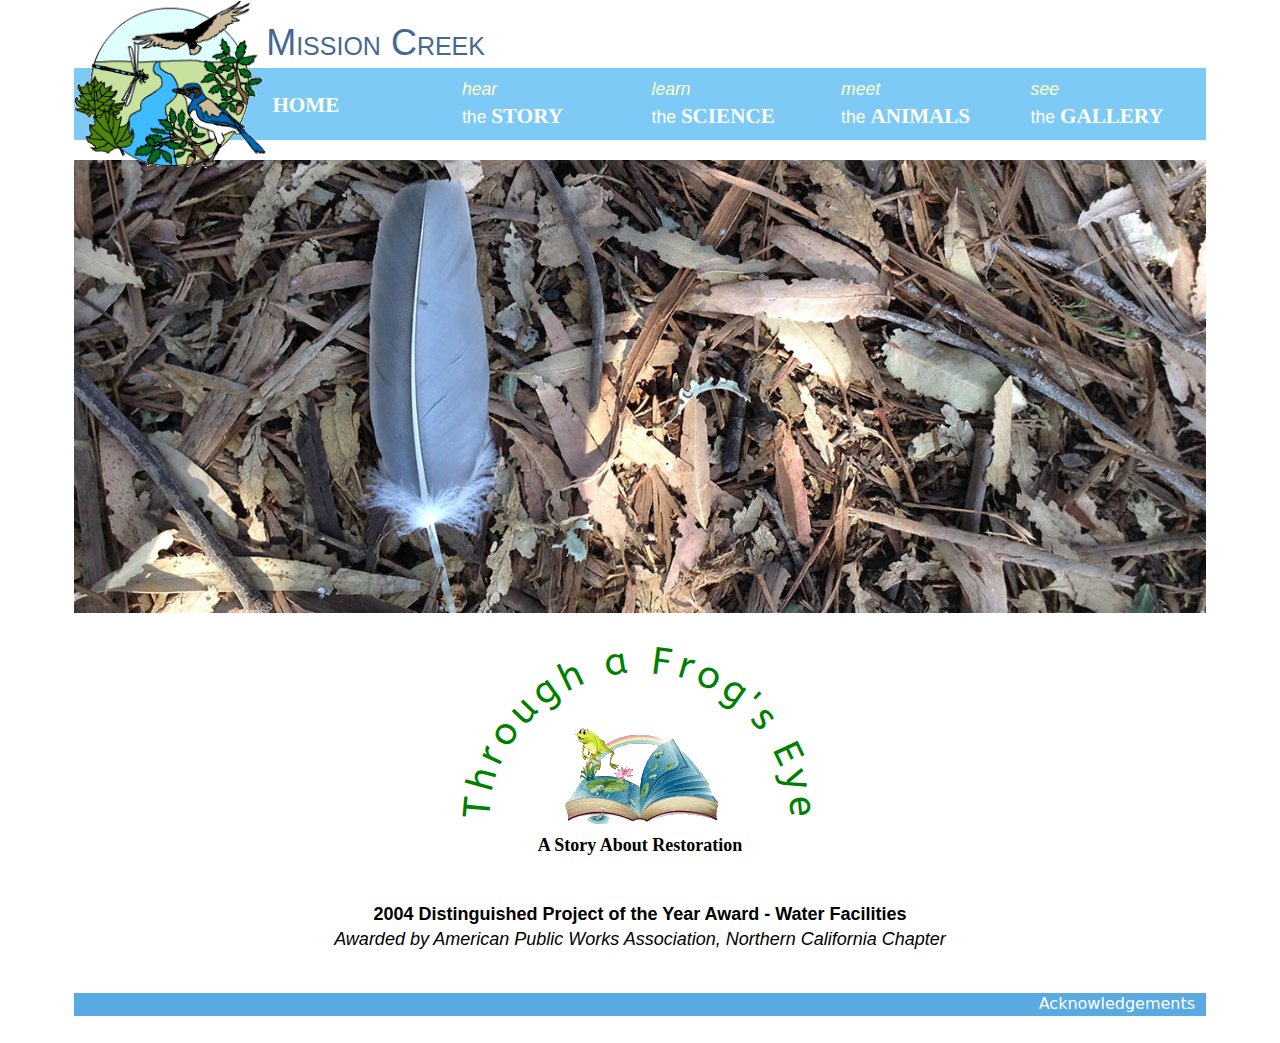
<file: index.html>
<!doctype html>
<!--[if lt IE 7]> <html class="ie6 oldie"> <![endif]-->
<!--[if IE 7]>    <html class="ie7 oldie"> <![endif]-->
<!--[if IE 8]>    <html class="ie8 oldie"> <![endif]-->
<!--[if gt IE 8]><!--> <html class="">
<!--The following script tag downloads a font from the Adobe Edge Web Fonts server for use within the web page. We recommend that you do not modify it.-->
<script>var __adobewebfontsappname__="dreamweaver"</script>
<script src="https://use.edgefonts.net/architects-daughter:n4:default.js" type="text/javascript"></script>

<!--<![endif]--><head>

<meta charset="utf-8">
<meta name="viewport" content="width=device-width, initial-scale=1">
<title>Mission Creek</title>
<link href="boilerplate.css" rel="stylesheet" type="text/css">
<link href="homepageFinished.css" rel="stylesheet" type="text/css">

<script
  src="https://code.jquery.com/jquery-3.2.1.js"
  integrity="sha256-DZAnKJ/6XZ9si04Hgrsxu/8s717jcIzLy3oi35EouyE="
  crossorigin="anonymous"></script>
<!--
To learn more about the conditional comments around the html tags at the top of the file:
paulirish.com/2008/conditional-stylesheets-vs-css-hacks-answer-neither/

Do the following if you're using your customized build of modernizr (https://www.modernizr.com/):
* insert the link to your js here
* remove the link below to the html5shiv
* add the "no-js" class to the html tags at the top
* you can also remove the link to respond.min.js if you included the MQ Polyfill in your modernizr build
-->
<!--[if lt IE 9]>
<script src="https://html5shiv.googlecode.com/svn/trunk/html5.js"></script>
<![endif]-->

<!--Elaine's comment: respond.min.js from https://github.com/scottjehl/Respond enables responsive web designs in browsers w/o CSS3 Media Queries support, ie IE<9.  .min.js file == compressed version of .js-->
<script src="respond.min.js"></script>

<!-- old jQuery Cycle2 code -->
<!-- <script src="https://ajax.googleapis.com/ajax/libs/jquery/1/jquery.min.js"></script>
<script src="https://malsup.github.com/jquery.cycle2.js"></script> -->


              <meta https-equiv='Content-Type' content='text/html; charset=UTF-8' />
              <title>
                     Warped Text
              </title>
        <link rel='stylesheet' type='text/css' href='https://fonts.googleapis.com/css?family=ABeeZee:regular:latin'>

<!-- styles circular text 'Through a Frog's Eye' -->
        <link href="warped.css" rel="stylesheet" type="text/css">

              </style>




</head>
<body>
	<div class="gridContainer clearfix">

        <div id="topBox" class="fluid ">

        <div id="logo" class="fluid "><img src="MC images/logo.gif" alt=""/></div>

        <div id="title" class="fluid ">Mission Creek</div>

        <nav id="nav" class="fluid ">
        <ul>
            <li><a href="#"><div id="home" class="NavWord">Home</div></a></li>
            <li> <a href="#">hear <div class = "line">the <div class="NavWord">Story</div></div></a>
            	<ul>
                    <li><a href="Introduction.html">Introduction</a>
                    </li>
                    <li><a href="History.html">History</a>
                    </li>

                </ul>
            </li>

            <li> <a href="#" class="homeImg">learn <div class = "line">the <div class="NavWord">Science</div></div></a>
            	<ul>
                    <li><a href="EcologicPrinciples.html">Ecologic Principles</a>
                    </li>
                    <li><a href="Geology.html">Geology</a>
                    </li>
                 </ul>
            </li>
            <li> <a href="#">meet <div class = "line">the <div class="NavWord">Animals</div></div></a>
           		<ul>
                    <li><a href="Birds.html">Birds</a>
                    </li>
                    <li><a href="Mammals.html">Mammals</a>
                    </li>

                </ul>
            </li>
            <li> <a href="Gallery.html">see <div class = "line">the <div class="NavWord">Gallery</div></div></a>
            </li>
       </ul>



<select onchange="location = this.options[this.selectedIndex].value;">      <option value="#" selected>Home</option>
		<option value="#">hear the Story</option>
      <option value="Introduction.html">&nbsp;&nbsp;&nbsp;Introduction</option>
      <option value="History.html">&nbsp;&nbsp;&nbsp;History</option>
      </optgroup>
      <option value="about.htm">learn the Science</option>
      <option value="EcologicPrinciples.html">&nbsp;&nbsp;&nbsp;Ecologic Principles</option>
      <option value="Geology.htm.">&nbsp;&nbsp;&nbsp;Geology</option>
      <option value="#">meet the Animals</option>
      <option value="Birds.html">&nbsp;&nbsp;&nbsp;Birds</option>
      <option value="Mammals.html">&nbsp;&nbsp;&nbsp;Mammals</option>
      <option value="Gallery.html">see the Gallery</option>
      </select>

     </nav>

     <!-- slideshow images for Murach's jQuery slideshow.js implementation-->
    <section id='slideshow'>
      <img id ='slide' class='fluid' src="MC images/feather.jpg" alt="a feather">
      <div id="slides">
        <img src="MC images/feather.jpg" alt="feather"/>
        <img src="MC images/insect.jpg" alt=""/>
        <img src="MC images/smallStream.jpg" alt="stream"/>
        <img src="MC images/blueFlower.jpg" alt=""/>
        <img src="MC images/bridge.jpg" alt=""/>
        <img src="MC images/fluff.jpg" alt=""/>
      </div>
    </section>

       <!-- slideshow images for old malsup implementation-->
       <!-- <div id="slideshow" class="fluid ">
         <div class="cycle-slideshow">
         <img src="MC images/feather.jpg" alt="feather"/>
         <img src="MC images/insect.jpg" alt=""/>
         <img src="MC images/smallStream.jpg" alt="stream"/>
         <img src="MC images/blueFlower.jpg" alt=""/>
         <img src="MC images/bridge.jpg" alt=""/>
         <img src="MC images/fluff.jpg" alt=""/></div>
       </div> -->

       <!-- Bootstrap solution:
       <div id="carouselExampleControls" class="carousel slide" data-ride="carousel">
  <div class="carousel-inner" role="listbox">
    <div class="carousel-item active">
      <img class="d-block img-fluid" src="MC images/feather.jpg" alt="First slide">
    </div>
    <div class="carousel-item">
      <img class="d-block img-fluid" src="MC images/insect.jpg" alt="Second slide">
    </div>
    <div class="carousel-item">
      <img class="d-block img-fluid" src="MC images/smallStream.jpg" alt="Third slide">
    </div>
  </div>
  <a class="carousel-control-prev" href="#carouselExampleControls" role="button" data-slide="prev">
    <span class="carousel-control-prev-icon" aria-hidden="true"></span>
    <span class="sr-only">Previous</span>
  </a>
  <a class="carousel-control-next" href="#carouselExampleControls" role="button" data-slide="next">
    <span class="carousel-control-next-icon" aria-hidden="true"></span>
    <span class="sr-only">Next</span>
  </a>
</div> -->



        </div> <!--top box ending div-->


        <div id="mainContent" class="fluid ">

        <center><a href="FrogStory.html"><div id='warped'>
 <span class='w0'>T</span><span class='w1'>h</span><span class='w2'>r</span><span class='w3'>o</span><span class='w4'>u</span><span class='w5'>g</span><span class='w6'>h</span><span class='w7'> </span><span class='w8'>a</span><span class='w9'> </span><span class='w10'>F</span><span class='w11'>r</span><span class='w12'>o</span><span class='w13'>g</span><span class='w14'>'</span><span class='w15'>s</span><span class='w16'> </span><span class='w17'>E</span><span class='w18'>y</span><span class='w19'>e</span>
              </div></a></center>

          <div id="FrogSub" class="fluid "><b>A Story About Restoration</b>
          <br>
          <br>
          <div id="award" class="fluid"><p><b>2004 Distinguished Project of the Year Award - Water Facilities</b>
        <br><i>Awarded by American Public Works Association, Northern California Chapter</i></p></div></div>
      </div>


        <div id="footer" class="fluid "><div id="footText"><a href="acknowledgements.html">Acknowledgements</a></div></div>
	</div>

  <script type="text/javascript" src="slideshow.js"></script>
</body>
</html>
</file>
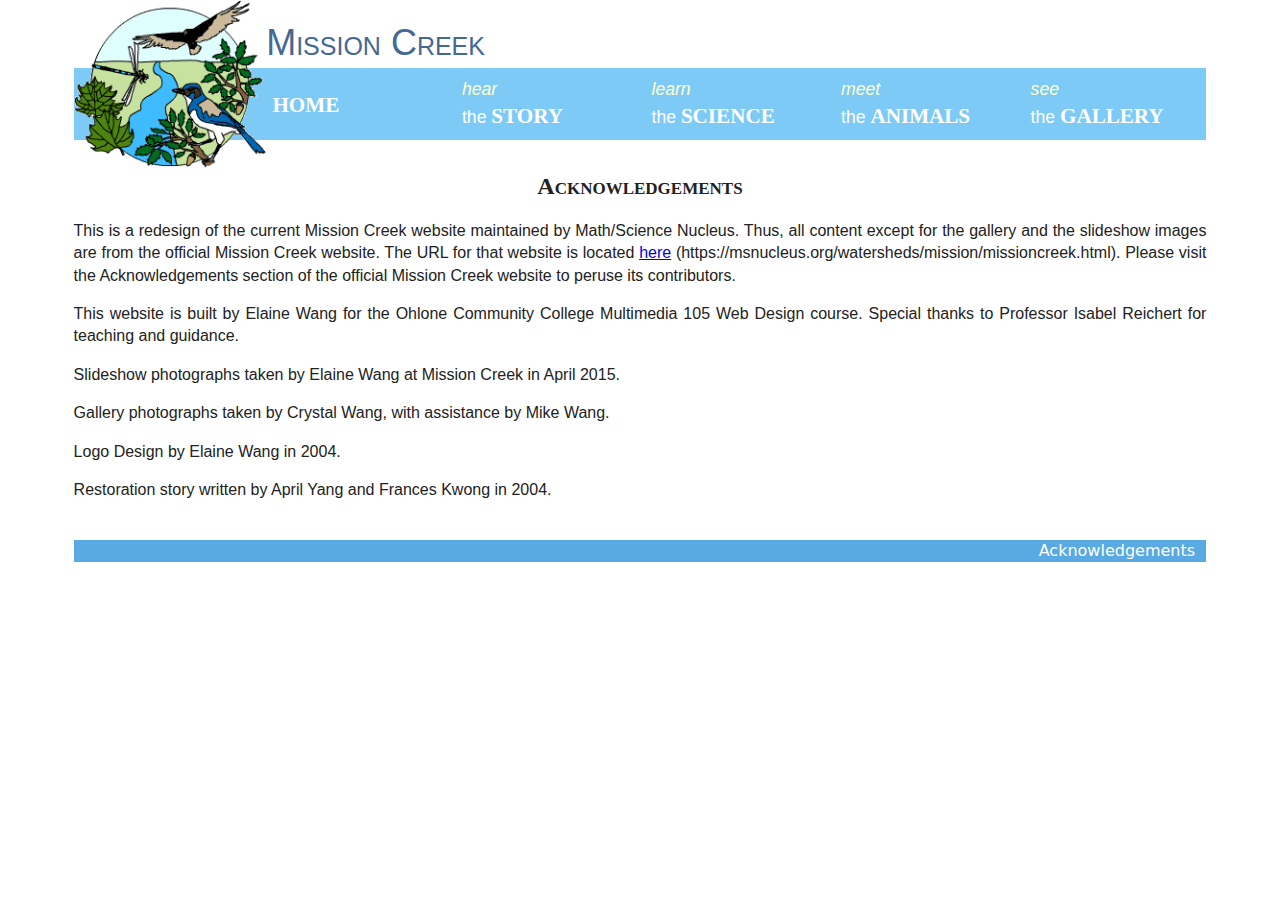
<file: acknowledgements.html>
<!doctype html>
<!--[if lt IE 7]> <html class="ie6 oldie"> <![endif]-->
<!--[if IE 7]>    <html class="ie7 oldie"> <![endif]-->
<!--[if IE 8]>    <html class="ie8 oldie"> <![endif]-->
<!--[if gt IE 8]><!--> <html class="">
<!--The following script tag downloads a font from the Adobe Edge Web Fonts server for use within the web page. We recommend that you do not modify it.-->
<script>var __adobewebfontsappname__="dreamweaver"</script>
<script src="https://use.edgefonts.net/architects-daughter:n4:default;aclonica:n4:default.js" type="text/javascript"></script>

<!--<![endif]--><head>

<meta charset="utf-8">
<meta name="viewport" content="width=device-width, initial-scale=1">
<title>Acknowledgements</title>
<link href="boilerplate.css" rel="stylesheet" type="text/css">
<link href="indivCSS.css" rel="stylesheet" type="text/css">
<!--
To learn more about the conditional comments around the html tags at the top of the file:
paulirish.com/2008/conditional-stylesheets-vs-css-hacks-answer-neither/

Do the following if you're using your customized build of modernizr (https://www.modernizr.com/):
* insert the link to your js here
* remove the link below to the html5shiv
* add the "no-js" class to the html tags at the top
* you can also remove the link to respond.min.js if you included the MQ Polyfill in your modernizr build
-->
<!--[if lt IE 9]>
<script src="https://html5shiv.googlecode.com/svn/trunk/html5.js"></script>
<![endif]-->
<script src="respond.min.js"></script>

</head>
<body>
	<div class="gridContainer clearfix">
	  <div id="topBox" class="fluid ">
	    <div id="logo" class="fluid "><img src="MC images/logo.gif" alt=""/></div>
	    <div id="title" class="fluid ">Mission Creek</div>
	    <nav id="nav" class="fluid ">
	      <ul>
	        <li><a href="index.html" >
	          <div id="home" class="NavWord">Home</div>
	          </a></li>
	        <li> <a href="#">hear
	          <div class = "line">the
	            <div class="NavWord">Story</div>
            </div>
	          </a>
	          <ul>
	            <li><a href="Introduction.html">Introduction</a> </li>
	            <li><a href="History.html">History</a> </li>
              </ul>
            </li>
	        <li> <a href="#" class="homeImg">learn
	          <div class = "line">the
	            <div class="NavWord">Science</div>
            </div>
	          </a>
	          <ul>
	            <li><a href="EcologicPrinciples.html">Ecologic Principles</a> </li>
	            <li><a href="Geology.html">Geology</a> </li>
              </ul>
            </li>
	        <li> <a href="#">meet
	          <div class = "line">the
	            <div class="NavWord">Animals</div>
            </div>
	          </a>
	          <ul>
	            <li><a href="Birds.html">Birds</a> </li>
	            <li><a href="Mammals.html">Mammals</a> </li>
              </ul>
            </li>
	        <li> <a href="Gallery.html">see
	          <div class = "line">the
	            <div class="NavWord">Gallery</div>
            </div>
	          </a> </li>
          </ul>
	      <select onchange="location = this.options[this.selectedIndex].value;">
	        <option value="index.html" selected >Home</option>
	        <option value="#" >hear the Story</option>
	        <option value="Introduction.html" >&nbsp;&nbsp;&nbsp;Introduction</option>
	        <option value="History.html">&nbsp;&nbsp;&nbsp;History</option>
	        <option value="#">learn the Science</option>
	        <option value="EcologicPrinciples.html" >&nbsp;&nbsp;&nbsp;Ecologic Principles</option>
	        <option value="Geology.html">&nbsp;&nbsp;&nbsp;Geology</option>
	        <option value="#">meet the Animals</option>
	        <option value="Birds.html">&nbsp;&nbsp;&nbsp;Birds</option>
	        <option value="Mammals.html">&nbsp;&nbsp;&nbsp;Mammals</option>
	        <option value="Gallery.html">see the Gallery</option>
          </select>
        </nav>
      </div>
      <div id="mainContent" class="fluid ">

<div id="heading">Acknowledgements</div>

        <section class ="section fluid">


<p> This is a redesign of the current Mission Creek website maintained by Math/Science Nucleus.  Thus, all content except for the gallery and the slideshow images are from the official Mission Creek website.  The URL for that website is located <a href="https://msnucleus.org/watersheds/mission/missioncreek.html">here</a>  (https://msnucleus.org/watersheds/mission/missioncreek.html).  Please visit the Acknowledgements section of the official Mission Creek website to peruse its contributors.</p>

<p>This website is built by Elaine Wang for the Ohlone Community College Multimedia 105 Web Design course.  Special thanks to Professor Isabel Reichert for teaching and guidance.</p>

<p>Slideshow photographs taken by Elaine Wang at Mission Creek in April 2015.</p>

<p>Gallery photographs taken by Crystal Wang, with assistance by Mike Wang.</p>

<p>Logo Design by Elaine Wang in 2004.</p>

<p>Restoration story written by April Yang and Frances Kwong in 2004. </p>

         </section>

        </div>
      <div id="footer" class="fluid ">
        <div id="footText"><a href="acknowledgements.html">Acknowledgements</a></div>
      </div>

	</div>
</body>
</html>
</file>
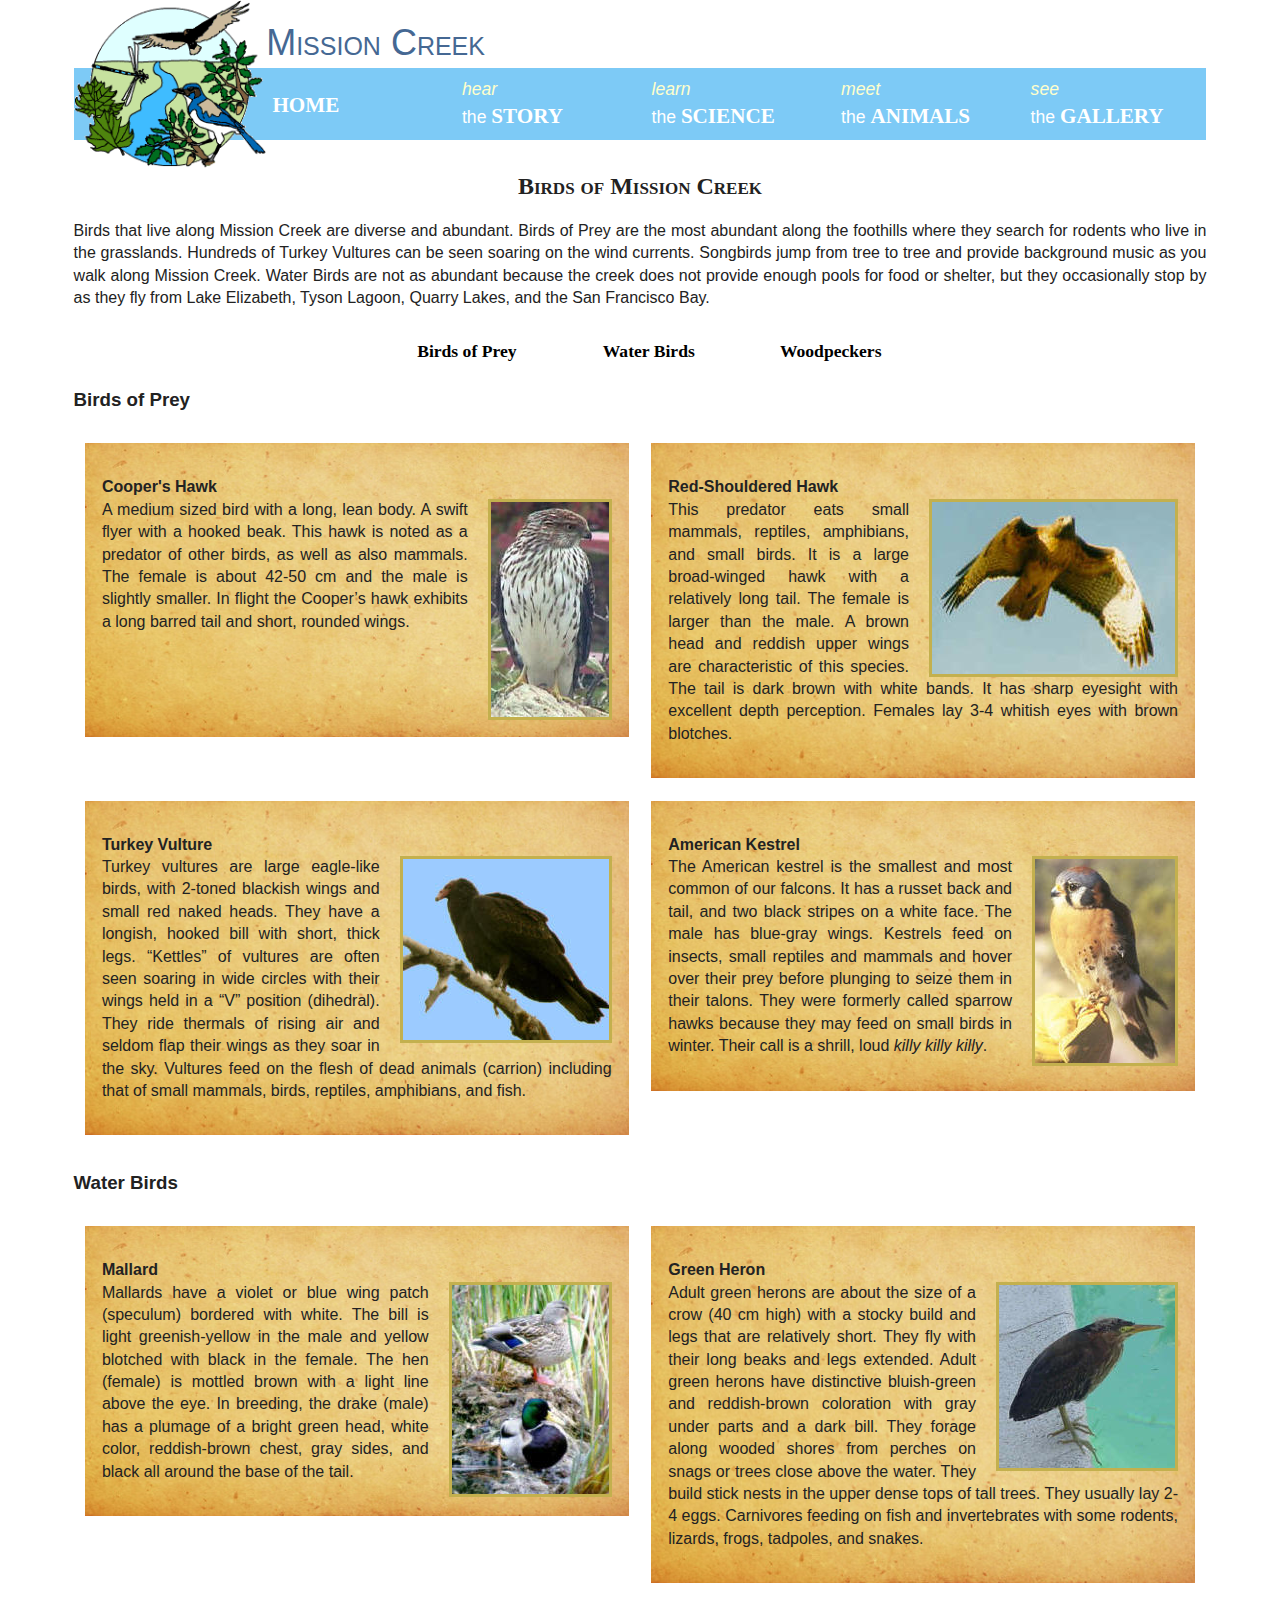
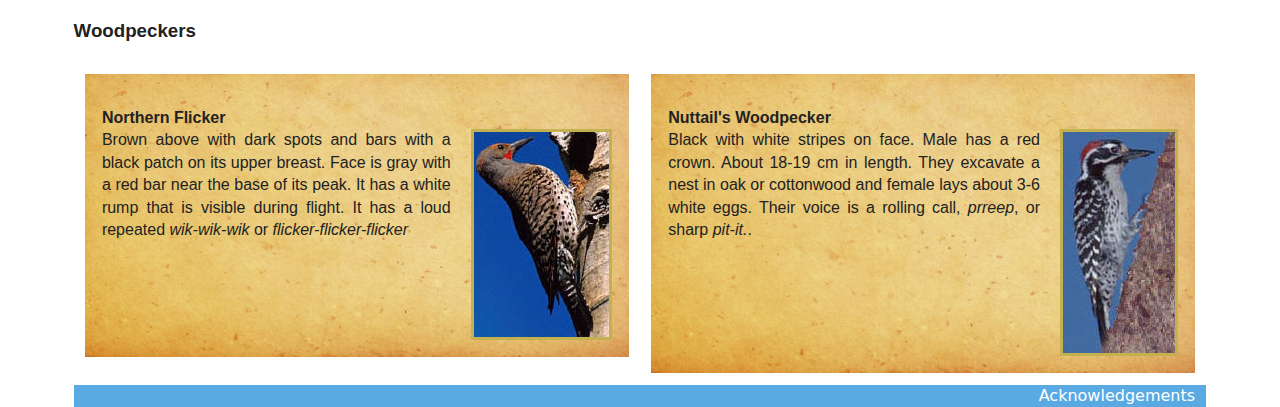
<file: Birds.html>
<!doctype html>
<!--[if lt IE 7]> <html class="ie6 oldie"> <![endif]-->
<!--[if IE 7]>    <html class="ie7 oldie"> <![endif]-->
<!--[if IE 8]>    <html class="ie8 oldie"> <![endif]-->
<!--[if gt IE 8]><!--> <html class="">
<!--The following script tag downloads a font from the Adobe Edge Web Fonts server for use within the web page. We recommend that you do not modify it.-->
<script>var __adobewebfontsappname__="dreamweaver"</script>
<script src="https://use.edgefonts.net/architects-daughter:n4:default;aclonica:n4:default.js" type="text/javascript"></script>

<!--<![endif]--><head>

<meta charset="utf-8">
<meta name="viewport" content="width=device-width, initial-scale=1">
<title>Birds</title>
<link href="boilerplate.css" rel="stylesheet" type="text/css">
<link href="birdCSS.css" rel="stylesheet" type="text/css">
<!--
To learn more about the conditional comments around the html tags at the top of the file:
paulirish.com/2008/conditional-stylesheets-vs-css-hacks-answer-neither/

Do the following if you're using your customized build of modernizr (https://www.modernizr.com/):
* insert the link to your js here
* remove the link below to the html5shiv
* add the "no-js" class to the html tags at the top
* you can also remove the link to respond.min.js if you included the MQ Polyfill in your modernizr build
-->
<!--[if lt IE 9]>
<script src="https://html5shiv.googlecode.com/svn/trunk/html5.js"></script>
<![endif]-->
<script src="respond.min.js"></script>

</head>
<body>
	<div class="gridContainer clearfix">
	  <div id="topBox" class="fluid ">
	    <div id="logo" class="fluid "><img src="MC images/logo.gif" alt=""/></div>
	    <div id="title" class="fluid ">Mission Creek</div>
	    <nav id="nav" class="fluid ">
	      <ul>
	        <li><a href="index.html" >
	          <div id="home" class="NavWord">Home</div>
	          </a></li>
	        <li> <a href="#">hear
	          <div class = "line">the
	            <div class="NavWord">Story</div>
            </div>
	          </a>
	          <ul>
	            <li><a href="Introduction.html">Introduction</a> </li>
	            <li><a href="History.html">History</a> </li>
              </ul>
            </li>
	        <li> <a href="#" class="homeImg">learn
	          <div class = "line">the
	            <div class="NavWord">Science</div>
            </div>
	          </a>
	          <ul>
	            <li><a href="EcologicPrinciples.html">Ecologic Principles</a> </li>
	            <li><a href="Geology.html">Geology</a> </li>
              </ul>
            </li>
	        <li> <a href="#">meet
	          <div class = "line">the
	            <div class="NavWord">Animals</div>
            </div>
	          </a>
	          <ul>
	            <li><a href="Birds.html">Birds</a> </li>
	            <li><a href="Mammals.html">Mammals</a> </li>
              </ul>
            </li>
	        <li> <a href="Gallery.html">see
	          <div class = "line">the
	            <div class="NavWord">Gallery</div>
            </div>
	          </a> </li>
          </ul>
	      <select onchange="location = this.options[this.selectedIndex].value;">
	        <option value="index.html" >Home</option>
	        <option value="#">hear the Story</option>
	        <option value="Introduction.html">&nbsp;&nbsp;&nbsp;Introduction</option>
	        <option value="History.html">&nbsp;&nbsp;&nbsp;History</option>
	        <option value="#">learn the Science</option>
	        <option value="EcologicPrinciples.html" >&nbsp;&nbsp;&nbsp;Ecologic Principles</option>
	        <option value="Geology.html">&nbsp;&nbsp;&nbsp;Geology</option>
	        <option value="#">meet the Animals</option>
	        <option value="Birds.html" selected>&nbsp;&nbsp;&nbsp;Birds</option>
	        <option value="Mammals.html">&nbsp;&nbsp;&nbsp;Mammals</option>
	        <option value="Gallery.html">see the Gallery</option>
          </select>
        </nav>
      </div>
      <div id="mainContent" class="fluid ">

<div id="heading">Birds of Mission Creek</div>

<p> Birds that live along Mission Creek are diverse and abundant.  Birds of Prey are the most abundant along the foothills where they search for rodents who live in the grasslands. Hundreds of Turkey Vultures can be seen soaring on the wind currents. Songbirds jump from tree to tree and provide background music as you walk along Mission Creek.  Water Birds are not as abundant because the creek does not provide enough pools for food or shelter, but they occasionally stop by as they fly from Lake Elizabeth, Tyson Lagoon, Quarry Lakes, and the San Francisco Bay. </p>

<div id="anchorNav">
<ul>
<li><a href = #Prey>Birds of Prey</a></li>
<li><a href = #Water>Water Birds</a></li>
<li><a href = #Wood>Woodpeckers</a></li></ul></div>

<div id="moveUp">
<div class="birdType" >
<a id="Prey"></a><h3>Birds of Prey</h3>
<section class ="section fluid">

<p>
<b>Cooper's Hawk</b>
<br><img src="MC images/cooper.jpg" alt="" class="floatRight"/>A medium sized bird with a long, lean body.  A swift flyer with a hooked beak.  This hawk is noted as a predator of other birds, as well as also mammals.  The female is about 42-50 cm and the male is slightly smaller.  In flight the Cooper’s hawk exhibits a long barred tail and short, rounded wings.  </p>
      </section>

<section class="section fluid" >
        <p><b>Red-Shouldered Hawk</b><br>
        <img src="MC images/redtailedhawk01.jpg" alt="" class="floatRight"/>This predator eats small mammals, reptiles, amphibians, and small birds.  It is a large broad-winged hawk with a relatively long tail.  The female is larger than the male.  A brown head and reddish upper wings are characteristic of this species.  The tail is dark brown with white bands.  It has sharp eyesight with excellent depth perception.  Females lay 3-4 whitish eyes with brown blotches.  </p></section>

        <section class="section fluid" >
        <p><b>Turkey Vulture</b><br>
        <img src="MC images/vulture.jpg" alt="" class="floatRight"/>Turkey vultures are large eagle-like birds, with 2-toned blackish wings and small red naked heads. They have a longish, hooked bill with short, thick legs.  “Kettles” of vultures are often seen soaring in wide circles with their wings held in a “V” position (dihedral).  They ride thermals of rising air and seldom flap their wings as they soar in the sky.  Vultures feed on the flesh of dead animals (carrion) including that of small mammals, birds, reptiles, amphibians, and fish. </p></section>

      <section class="section fluid" >
        <p><b>American Kestrel</b><br>
        <img src="MC images/Americankestrel.jpg" alt="" class="floatRight"/>The American kestrel is the smallest and most common of our falcons.  It has a russet back and tail, and two black stripes on a white face.  The male has blue-gray wings.  Kestrels feed on insects, small reptiles and mammals and hover over their prey before plunging to seize them in their talons.  They were formerly called sparrow hawks because they may feed on small birds in winter.  Their call is a shrill, loud <i>killy killy killy</i>. </p></section>
        </div>


<div class="birdType">
 <a id="Water"></a><h3>Water Birds</h3>
<section class ="section fluid">

<p>
<b>Mallard</b>
<br>
<img src="MC images/mallard.jpg" alt="" class="floatRight"/>Mallards have a violet or blue wing patch (speculum) bordered with white.  The bill is light greenish-yellow in the male and yellow blotched with black in the female.  The hen (female) is mottled brown with a light line above the eye.  In breeding, the drake (male) has a plumage of a bright green head, white color, reddish-brown chest, gray sides, and black all around the base of the tail.  </p>
      </section>

<section class="section fluid" >
        <p><b>Green Heron</b><br>
        <img src="MC images/greenheron.jpg" alt="" class="floatRight"/>Adult green herons are about the size of a crow (40 cm high) with a stocky build and legs that are relatively short.   They fly with their long beaks and legs extended.  Adult green herons have distinctive bluish-green and reddish-brown coloration with gray under parts and a dark bill.   They forage along wooded shores from perches on snags or trees close above the water.  They build stick nests in the upper dense tops of tall trees.  They usually lay 2-4 eggs.   Carnivores feeding on fish and invertebrates with some rodents, lizards, frogs, tadpoles, and snakes.  </p></section>
        </div>

     <div class="birdType">
      <a id="Wood"></a><h3>Woodpeckers</h3>
        <section class="section fluid" >
        <p><b>Northern Flicker</b><br>
       <img src="MC images/flicker.jpg" alt="" class="floatRight"/> Brown above with dark spots and bars with a black patch on its upper breast.  Face is gray with a red bar near the base of its peak.  It has a white rump that is visible during flight.  It has a loud repeated <i>wik-wik-wik</i> or <i>flicker-flicker-flicker</i></p></section>

      <section class="section fluid" >
        <p><b>Nuttail's Woodpecker</b><br>
       <img src="MC images/nuttail.jpg" alt="" class="floatRight"/>Black with white stripes on face.  Male has a red crown.  About 18-19 cm in length.  They excavate a nest in oak or cottonwood and female lays about 3-6 white eggs.  Their voice is a rolling call, <i>prreep</i>, or sharp <i>pit-it.</i>. </p></section>

      </div>
        </div>


</div>
      <div id="footer" class="fluid ">
        <div id="footText"><a href="acknowledgements.html">Acknowledgements</a></div>
      </div>

	</div>
</body>
</html>
</file>
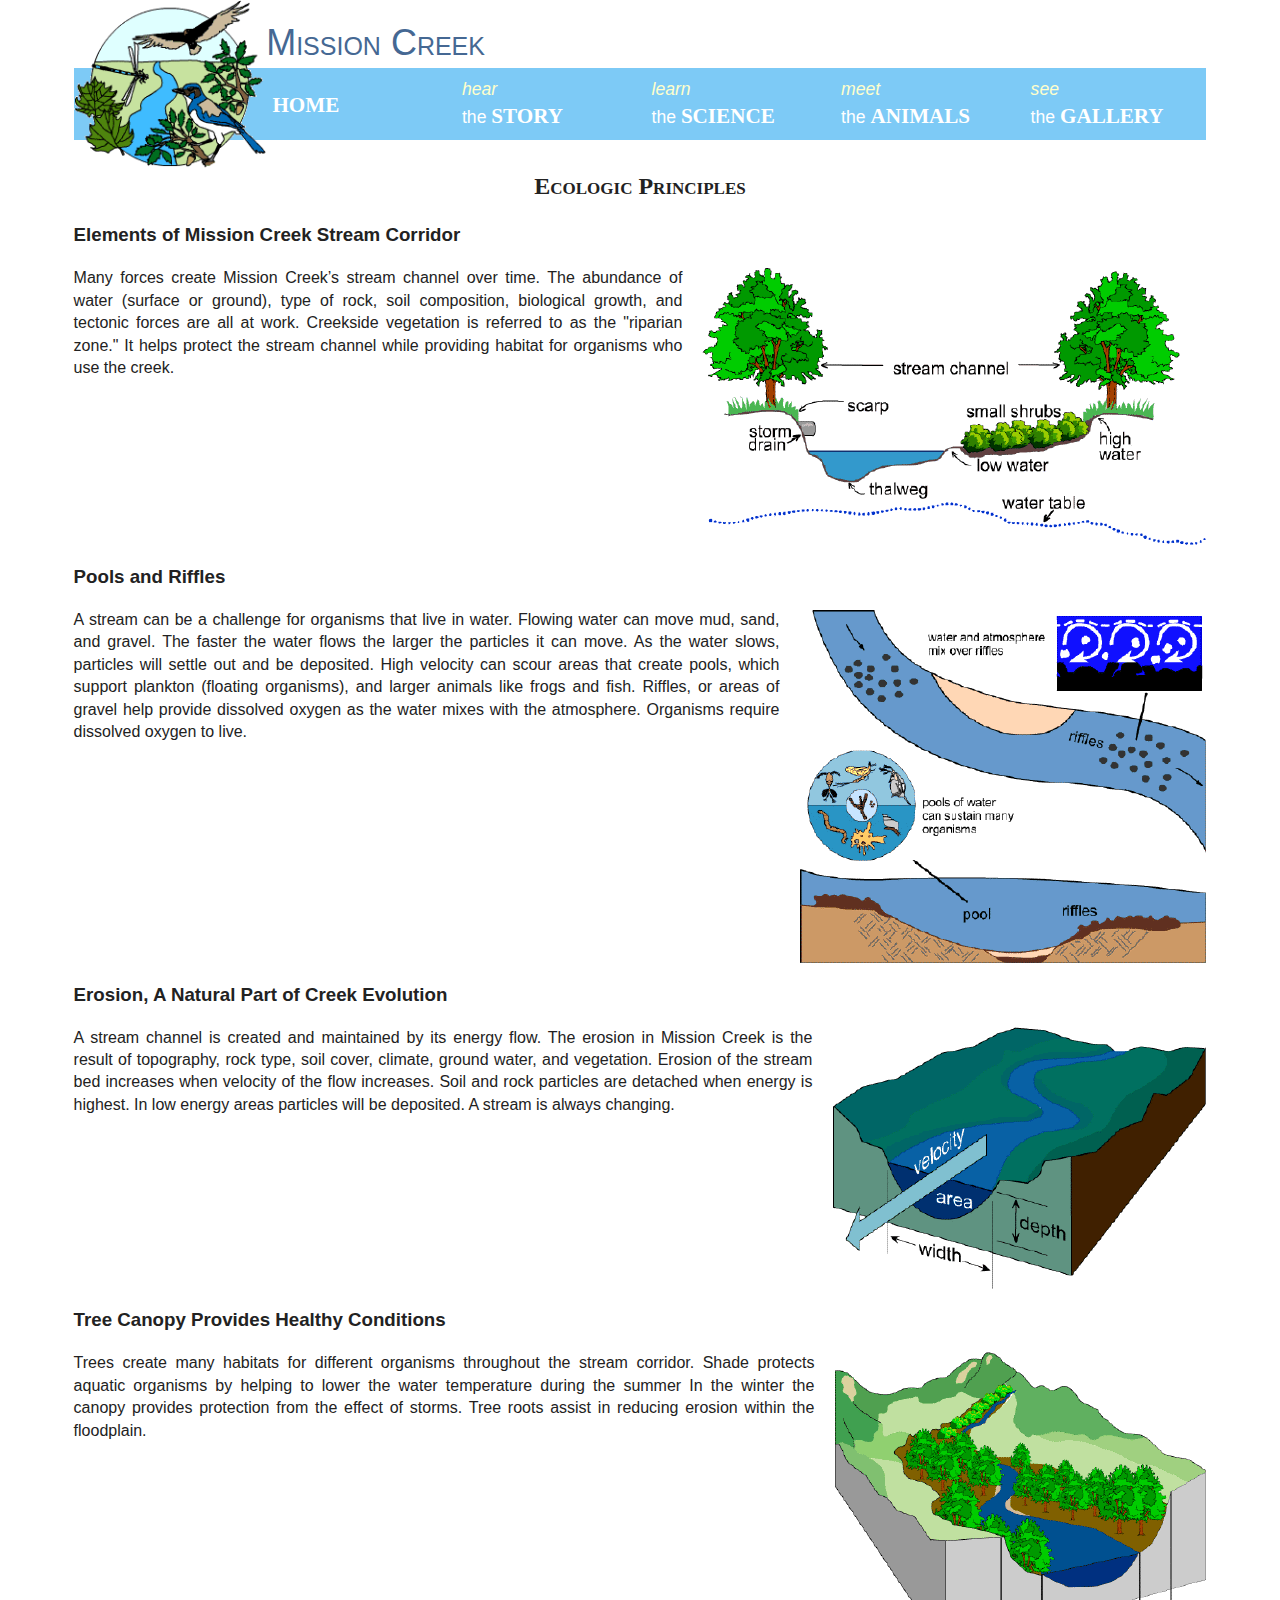
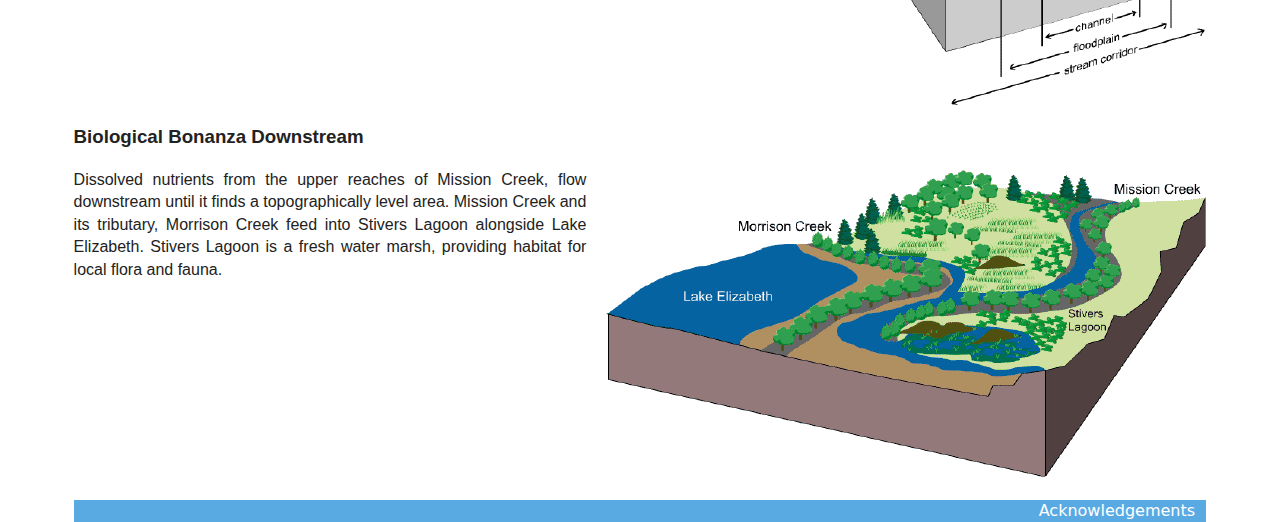
<file: EcologicPrinciples.html>
<!doctype html>
<!--[if lt IE 7]> <html class="ie6 oldie"> <![endif]-->
<!--[if IE 7]>    <html class="ie7 oldie"> <![endif]-->
<!--[if IE 8]>    <html class="ie8 oldie"> <![endif]-->
<!--[if gt IE 8]><!--> <html class="">
<!--The following script tag downloads a font from the Adobe Edge Web Fonts server for use within the web page. We recommend that you do not modify it.-->
<script>var __adobewebfontsappname__="dreamweaver"</script>
<script src="https://use.edgefonts.net/architects-daughter:n4:default;aclonica:n4:default.js" type="text/javascript"></script>

<!--<![endif]--><head>

<meta charset="utf-8">
<meta name="viewport" content="width=device-width, initial-scale=1">
<title>Ecologic Principles</title>
<link href="boilerplate.css" rel="stylesheet" type="text/css">
<link href="indivCSS.css" rel="stylesheet" type="text/css">
<!--
To learn more about the conditional comments around the html tags at the top of the file:
paulirish.com/2008/conditional-stylesheets-vs-css-hacks-answer-neither/

Do the following if you're using your customized build of modernizr (https://www.modernizr.com/):
* insert the link to your js here
* remove the link below to the html5shiv
* add the "no-js" class to the html tags at the top
* you can also remove the link to respond.min.js if you included the MQ Polyfill in your modernizr build
-->
<!--[if lt IE 9]>
<script src="https://html5shiv.googlecode.com/svn/trunk/html5.js"></script>
<![endif]-->
<script src="respond.min.js"></script>

</head>
<body>
	<div class="gridContainer clearfix">
	  <div id="topBox" class="fluid ">
	    <div id="logo" class="fluid "><img src="MC images/logo.gif" alt=""/></div>
	    <div id="title" class="fluid ">Mission Creek</div>
	    <nav id="nav" class="fluid ">
	      <ul>
	        <li><a href="index.html" >
	          <div id="home" class="NavWord">Home</div>
	          </a></li>
	        <li> <a href="#">hear
	          <div class = "line">the
	            <div class="NavWord">Story</div>
            </div>
	          </a>
	          <ul>
	            <li><a href="Introduction.html">Introduction</a> </li>
	            <li><a href="History.html">History</a> </li>
              </ul>
            </li>
	        <li> <a href="#" class="homeImg">learn
	          <div class = "line">the
	            <div class="NavWord">Science</div>
            </div>
	          </a>
	          <ul>
	            <li><a href="EcologicPrinciples.html">Ecologic Principles</a> </li>
	            <li><a href="Geology.html">Geology</a> </li>
              </ul>
            </li>
	        <li> <a href="#">meet
	          <div class = "line">the
	            <div class="NavWord">Animals</div>
            </div>
	          </a>
	          <ul>
	            <li><a href="Birds.html">Birds</a> </li>
	            <li><a href="Mammals.html">Mammals</a> </li>
              </ul>
            </li>
	        <li> <a href="Gallery.html">see
	          <div class = "line">the
	            <div class="NavWord">Gallery</div>
            </div>
	          </a> </li>
          </ul>
	      <select onchange="location = this.options[this.selectedIndex].value;">
	        <option value="index.html" >Home</option>
	        <option value="#">hear the Story</option>
	        <option value="Introduction.html">&nbsp;&nbsp;&nbsp;Introduction</option>
	        <option value="History.html">&nbsp;&nbsp;&nbsp;History</option>
	        <option value="#">learn the Science</option>
	        <option value="EcologicPrinciples.html" selected>&nbsp;&nbsp;&nbsp;Ecologic Principles</option>
	        <option value="Geology.html">&nbsp;&nbsp;&nbsp;Geology</option>
	        <option value="#">meet the Animals</option>
	        <option value="Birds.html">&nbsp;&nbsp;&nbsp;Birds</option>
	        <option value="Mammals.html">&nbsp;&nbsp;&nbsp;Mammals</option>
	        <option value="Gallery.html">see the Gallery</option>
          </select>
        </nav>
      </div>
      <div id="mainContent" class="fluid ">

<div id="heading">Ecologic Principles</div>
        <section class ="section fluid">
        <h3>Elements of Mission Creek Stream Corridor</h3>
        <img src="MC images/streamChannel.gif" alt="" class="floatRight"/>
<p>Many forces create Mission Creek’s stream channel over time. The abundance of water (surface or ground), type of rock, soil composition, biological growth, and tectonic forces are all at work.  Creekside vegetation is referred to as the "riparian zone."  It helps protect the stream channel while providing habitat for organisms who use the creek.</p>
         </section>

        <section class="section fluid"><h3>Pools and Riffles</h3>
        <img src="MC images/riffles.gif" class="floatRight" alt=""/>
        <p>A stream can be a challenge for organisms that live in water.  Flowing water can move mud, sand, and gravel.   The faster the water flows the larger the particles it can move.  As the water slows, particles will settle out and be deposited.  High velocity can scour areas that create pools, which support plankton (floating organisms), and larger animals like frogs and fish.  Riffles, or areas of gravel help provide dissolved oxygen as the water mixes with the atmosphere.  Organisms require dissolved oxygen to live.</p></section>

       <section class="section fluid"> <h3>Erosion,  A Natural Part of Creek Evolution</h3>
         <img src="MC images/erosion.gif" alt="" class="floatRight"/>
<p>A stream channel is created and maintained by its energy flow.  The erosion in Mission Creek is the result of topography, rock type, soil cover, climate, ground water, and vegetation. Erosion of the stream bed increases when velocity of the flow increases.  Soil and rock particles are detached when energy is highest.  In low energy areas particles will be deposited.  A stream is always changing. </p>
       </section>

       <section class="section fluid"><h3>
       Tree Canopy Provides Healthy Conditions</h3>
         <img src="MC images/canopy.gif" alt="" class="floatRight"/>
<p>Trees create many habitats for different organisms throughout the stream corridor.  Shade protects aquatic organisms by helping to lower the water temperature during the summer In the winter the canopy provides protection from the effect of storms. Tree roots assist in reducing erosion within the floodplain.</p>
        </section>


        <section class="section fluid">
        <h3>Biological Bonanza Downstream</h3>
        <img src="MC images/bonanza.gif" alt="" class="floatRight"/>
<p>Dissolved nutrients from the upper reaches of Mission Creek, flow downstream until it finds a topographically level area. Mission Creek and its tributary, Morrison Creek feed into Stivers Lagoon alongside Lake Elizabeth. Stivers Lagoon is a fresh water marsh, providing habitat for local flora and fauna.</p></section>
</div>
      <div id="footer" class="fluid ">
        <div id="footText"><a href="acknowledgements.html">Acknowledgements</a></div>
      </div>

	</div>
</body>
</html>
</file>
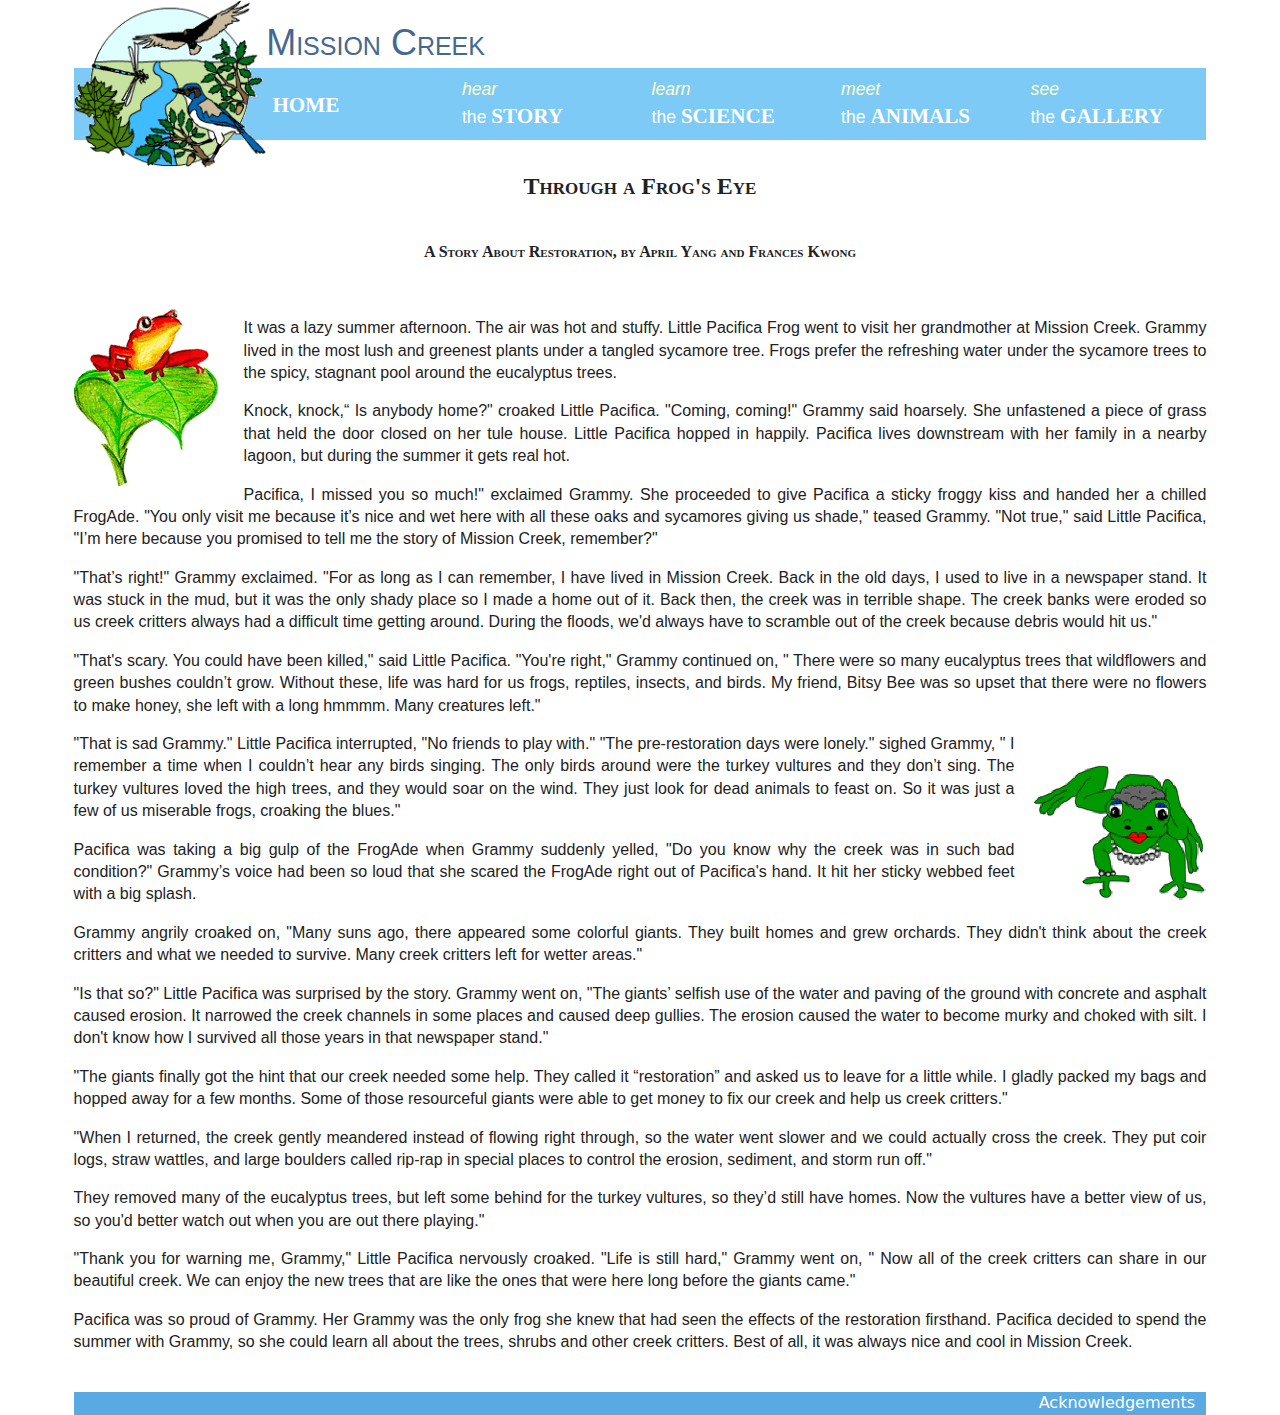
<file: FrogStory.html>
<!doctype html>
<!--[if lt IE 7]> <html class="ie6 oldie"> <![endif]-->
<!--[if IE 7]>    <html class="ie7 oldie"> <![endif]-->
<!--[if IE 8]>    <html class="ie8 oldie"> <![endif]-->
<!--[if gt IE 8]><!--> <html class="">
<!--The following script tag downloads a font from the Adobe Edge Web Fonts server for use within the web page. We recommend that you do not modify it.-->
<script>var __adobewebfontsappname__="dreamweaver"</script>
<script src="https://use.edgefonts.net/architects-daughter:n4:default;aclonica:n4:default.js" type="text/javascript"></script>

<!--<![endif]--><head>

<meta charset="utf-8">
<meta name="viewport" content="width=device-width, initial-scale=1">
<title>Through a Frog's Eye</title>
<link href="boilerplate.css" rel="stylesheet" type="text/css">
<link href="indivCSS.css" rel="stylesheet" type="text/css">
<!--
To learn more about the conditional comments around the html tags at the top of the file:
paulirish.com/2008/conditional-stylesheets-vs-css-hacks-answer-neither/

Do the following if you're using your customized build of modernizr (https://www.modernizr.com/):
* insert the link to your js here
* remove the link below to the html5shiv
* add the "no-js" class to the html tags at the top
* you can also remove the link to respond.min.js if you included the MQ Polyfill in your modernizr build
-->
<!--[if lt IE 9]>
<script src="https://html5shiv.googlecode.com/svn/trunk/html5.js"></script>
<![endif]-->
<script src="respond.min.js"></script>

</head>
<body>
	<div class="gridContainer clearfix">
	  <div id="topBox" class="fluid ">
	    <div id="logo" class="fluid "><img src="MC images/logo.gif" alt=""/></div>
	    <div id="title" class="fluid ">Mission Creek</div>
	    <nav id="nav" class="fluid ">
	      <ul>
	        <li><a href="index.html" >
	          <div id="home" class="NavWord">Home</div>
	          </a></li>
	        <li> <a href="#">hear
	          <div class = "line">the
	            <div class="NavWord">Story</div>
            </div>
	          </a>
	          <ul>
	            <li><a href="Introduction.html">Introduction</a> </li>
	            <li><a href="History.html">History</a> </li>
              </ul>
            </li>
	        <li> <a href="#" class="homeImg">learn
	          <div class = "line">the
	            <div class="NavWord">Science</div>
            </div>
	          </a>
	          <ul>
	            <li><a href="EcologicPrinciples.html">Ecologic Principles</a> </li>
	            <li><a href="Geology.html">Geology</a> </li>
              </ul>
            </li>
	        <li> <a href="#">meet
	          <div class = "line">the
	            <div class="NavWord">Animals</div>
            </div>
	          </a>
	          <ul>
	            <li><a href="Birds.html">Birds</a> </li>
	            <li><a href="Mammals.html">Mammals</a> </li>
              </ul>
            </li>
	        <li> <a href="Gallery.html">see
	          <div class = "line">the
	            <div class="NavWord">Gallery</div>
            </div>
	          </a> </li>
          </ul>
	      <select onchange="location = this.options[this.selectedIndex].value;">
	        <option value="index.html" >Home</option>
	        <option value="#" >hear the Story</option>
	        <option value="Introduction.html"selected >&nbsp;&nbsp;&nbsp;Introduction</option>
	        <option value="History.html">&nbsp;&nbsp;&nbsp;History</option>
	        <option value="#">learn the Science</option>
	        <option value="EcologicPrinciples.html" >&nbsp;&nbsp;&nbsp;Ecologic Principles</option>
	        <option value="Geology.html">&nbsp;&nbsp;&nbsp;Geology</option>
	        <option value="#">meet the Animals</option>
	        <option value="Birds.html">&nbsp;&nbsp;&nbsp;Birds</option>
	        <option value="Mammals.html">&nbsp;&nbsp;&nbsp;Mammals</option>
	        <option value="Gallery.html">see the Gallery</option>
          </select>
        </nav>
      </div>
      <div id="mainContent" class="fluid ">

<div id="heading">Through a Frog's Eye<h6>A Story About Restoration, by April Yang and Frances Kwong</h6></div>

        <section class ="section fluid">

        <img src="MC images/coloredFrog.gif" alt=""class="floatLeft"/>
<p> It was a lazy summer afternoon. The air was hot and stuffy. Little Pacifica Frog went to visit her grandmother at Mission Creek. Grammy lived in the most lush and  greenest plants under a tangled sycamore tree.  Frogs prefer the refreshing water under the sycamore trees to the spicy, stagnant pool around the eucalyptus trees.</p>

<p>Knock, knock,“ Is anybody home?" croaked Little Pacifica. "Coming, coming!" Grammy said hoarsely.  She unfastened a piece of grass that held the door closed on her tule house. Little Pacifica hopped in happily. Pacifica lives downstream with her family in a nearby lagoon, but during the summer it gets real hot. </p>

<p>Pacifica, I missed you so much!" exclaimed Grammy. She proceeded to give Pacifica a sticky froggy kiss and handed her a chilled FrogAde. "You only visit me because it’s nice and wet here with all these oaks and sycamores giving us shade," teased Grammy. "Not true," said Little Pacifica, "I’m here because you promised to tell me the story of Mission Creek, remember?"   </p>

<p>"That’s right!" Grammy exclaimed.  "For as long as I can remember, I have lived in Mission Creek. Back in the old days, I used to live in a newspaper stand. It was stuck in the mud, but it was the only shady place so  I made a home out of it. Back then, the creek was in terrible shape. The creek banks were eroded so us creek critters always had a difficult time getting around. During the floods, we'd always have to scramble out of the creek because debris would hit us." </p>

<p>"That's scary. You could have been killed," said Little Pacifica. "You're right," Grammy continued on, " There were so many eucalyptus trees that wildflowers and green bushes couldn’t grow. Without these, life was hard for us frogs, reptiles, insects, and birds. My friend, Bitsy Bee was so upset that there were no flowers to make honey, she left with a long hmmmm.  Many creatures left."</p>

<img src="MC images/grandmaFrog.gif" alt="" class="floatRight"/>
<p>"That is sad Grammy."  Little Pacifica interrupted, "No friends to play with." "The pre-restoration days were lonely." sighed Grammy, " I remember a time when I couldn’t hear any birds singing. The only birds around were the turkey vultures and they don’t sing. The turkey vultures loved the high trees, and they would soar on the wind. They just look for dead animals to feast on. So it was just a few of us miserable frogs, croaking the blues." </p>

<p>Pacifica was taking a big gulp of the FrogAde when Grammy suddenly yelled, "Do you know why the creek was in such bad condition?" Grammy’s voice had been so loud that she scared the FrogAde right out of Pacifica's hand. It hit her sticky webbed feet with a big splash.</p>

 <p>Grammy angrily croaked on, "Many suns ago, there appeared some colorful giants. They built homes and grew orchards. They didn't think about the creek critters and what we needed to survive. Many creek critters left for wetter areas."</p>

<p>"Is that so?" Little Pacifica was surprised by the story. Grammy went on, "The giants’ selfish use of the water and paving of the ground with concrete and asphalt caused erosion. It narrowed the creek channels in some places and caused deep gullies. The erosion caused the water to become murky and choked with silt. I don't know how I survived all those years in that newspaper stand." </p>

<p>"The giants finally got the hint that our creek needed some help. They called it “restoration” and asked us to leave for a little while. I gladly packed my bags and hopped away for a few months. Some of those resourceful giants were able to get money to fix our creek and help us creek critters." </p>

<p>"When I returned, the creek gently meandered instead of flowing right through, so the water went slower and we could actually cross the creek. They put coir logs, straw wattles, and large boulders called rip-rap in special places to control the erosion, sediment, and storm run off." </p>

<p>They removed many of the eucalyptus trees, but left some behind for the turkey vultures, so they’d  still have homes. Now the vultures have a better view of us, so you'd better watch out when you are out there playing." </p>

 <p>"Thank you for warning me, Grammy," Little Pacifica nervously croaked. "Life is still hard," Grammy went on, " Now all of the creek critters can share in our beautiful creek. We can enjoy the new trees that are like the ones that were here long before the giants came." </p>

<p>Pacifica was so proud of Grammy. Her Grammy was the only frog she knew that had seen the effects of the restoration firsthand. Pacifica decided to spend the summer with Grammy, so she could learn all about the trees, shrubs and other creek critters. Best of all, it was always nice and cool in Mission Creek. </p>
         </section>

        </div>
      <div id="footer" class="fluid ">
        <div id="footText"><a href="acknowledgements.html">Acknowledgements</a></div>
      </div>

	</div>
</body>
</html>
</file>
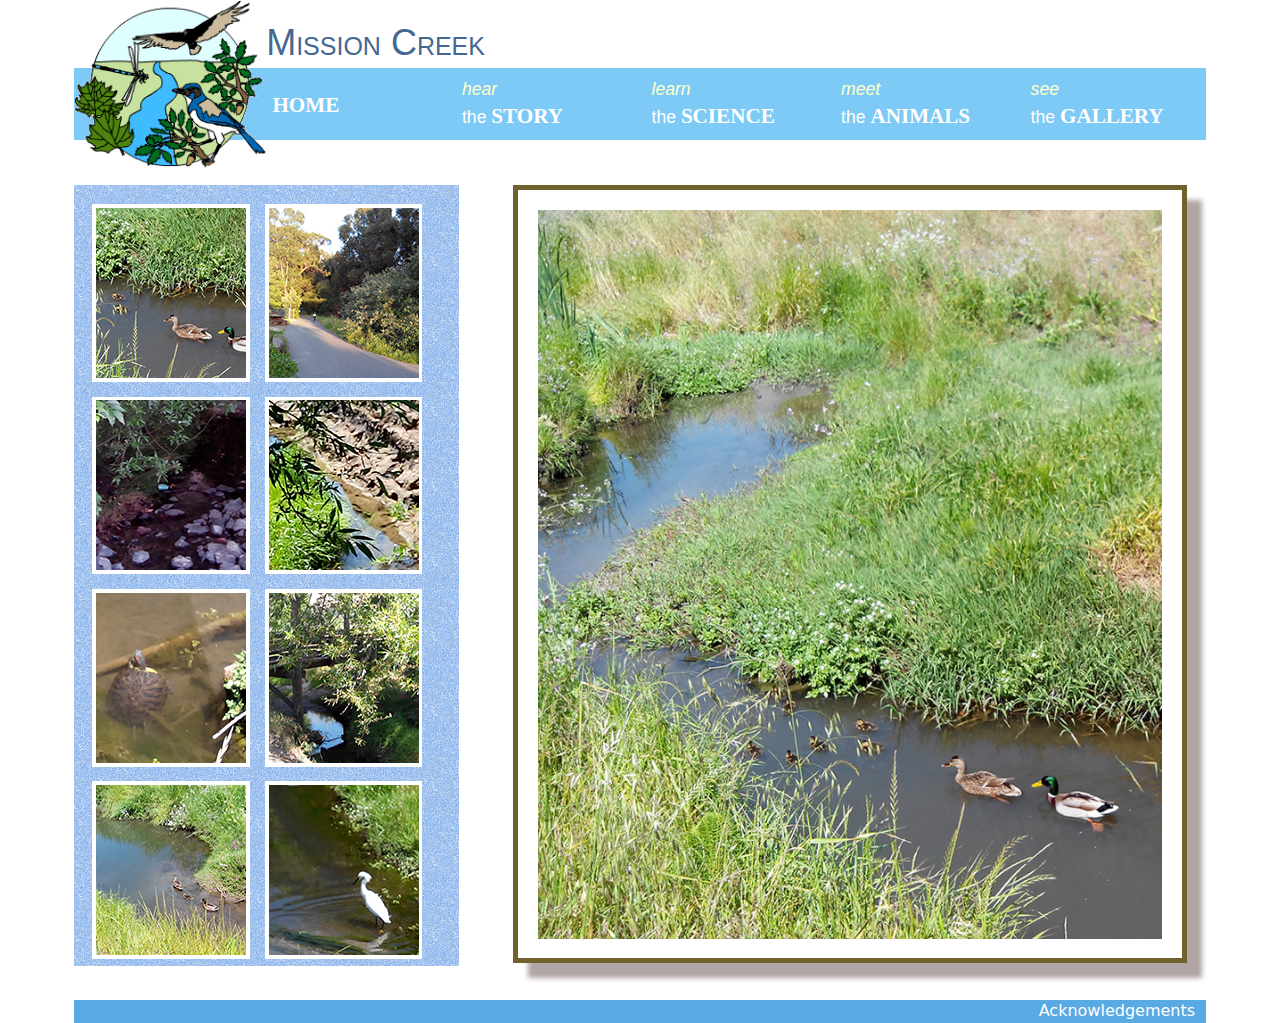
<file: Gallery.html>
<!doctype html>
<!--[if lt IE 7]> <html class="ie6 oldie"> <![endif]-->
<!--[if IE 7]>    <html class="ie7 oldie"> <![endif]-->
<!--[if IE 8]>    <html class="ie8 oldie"> <![endif]-->
<!--[if gt IE 8]><!--> <html class="">
<!--The following script tag downloads a font from the Adobe Edge Web Fonts server for use within the web page. We recommend that you do not modify it.-->
<script>var __adobewebfontsappname__="dreamweaver"</script>
<script src="https://use.edgefonts.net/architects-daughter:n4:default.js" type="text/javascript"></script>

<!--<![endif]--><head>

<meta charset="utf-8">
<meta name="viewport" content="width=device-width, initial-scale=1">
<title>Gallery</title>
<link href="boilerplate.css" rel="stylesheet" type="text/css">
<link href="galleryCSS.css" rel="stylesheet" type="text/css">
<!--
To learn more about the conditional comments around the html tags at the top of the file:
paulirish.com/2008/conditional-stylesheets-vs-css-hacks-answer-neither/

Do the following if you're using your customized build of modernizr (https://www.modernizr.com/):
* insert the link to your js here
* remove the link below to the html5shiv
* add the "no-js" class to the html tags at the top
* you can also remove the link to respond.min.js if you included the MQ Polyfill in your modernizr build
-->
<!--[if lt IE 9]>
<script src="https://html5shiv.googlecode.com/svn/trunk/html5.js"></script>
<![endif]-->
<script src="respond.min.js"></script>


              <meta https-equiv='Content-Type' content='text/html; charset=UTF-8' />
              <title>
                     Warped Text
              </title>
              <link rel='stylesheet' type='text/css' href='https://fonts.googleapis.com/css?family=ABeeZee:regular:latin'>
<style type='text/css'>
                     #warped {position: relative; display: block; width:588px; height:440px;}

                     #warped>span[class^=w]:nth-of-type(n+0){display:block; position:absolute;
                     -moz-transform-origin:50% 100%; -webkit-transform-origin:50% 100%; -o-transform-origin:50%
                     100%; -ms-transform-origin:50% 100%; transform-origin:50% 100%; }

                     #warped span{font-family:'ABeeZee';font-size:38px;font-weight:regular;font-style:normal;
                     line-height:0.65; white-space:pre; overflow:visible; padding:0px;}

                     #warped .w0 {-moz-transform: rotate(4.8rad);-webkit-transform: rotate(4.8rad);-o-transform:
                     rotate(4.8rad);-ms-transform: rotate(4.8rad); transform: rotate(4.8rad);
                     width: 21px; height: 25px; left: 134.17px; top: 180.76px;}

                     #warped .w1 {-moz-transform: rotate(4.98rad);-webkit-transform: rotate(4.98rad);-o-transform:
                     rotate(4.98rad);-ms-transform: rotate(4.98rad); transform: rotate(4.98rad);
                     width: 22px; height: 25px; left: 138.5px; top: 154.73px;}

                     #warped .w2 {-moz-transform: rotate(5.14rad);-webkit-transform: rotate(5.14rad);-o-transform:
                     rotate(5.14rad);-ms-transform: rotate(5.14rad); transform: rotate(5.14rad);
                     width: 15px; height: 25px; left: 150.05px; top: 132.68px;}

                     #warped .w3 {-moz-transform: rotate(5.29rad);-webkit-transform: rotate(5.29rad);-o-transform:
                     rotate(5.29rad);-ms-transform: rotate(5.29rad); transform: rotate(5.29rad);
                     width: 22px; height: 25px; left: 157.94px; top: 112.16px;}

                     #warped .w4 {-moz-transform: rotate(5.48rad);-webkit-transform: rotate(5.48rad);-o-transform:
                     rotate(5.48rad);-ms-transform: rotate(5.48rad); transform: rotate(5.48rad);
                     width: 23px; height: 25px; left: 174.64px; top: 90.75px;}

                     #warped .w5 {-moz-transform: rotate(5.66rad);-webkit-transform: rotate(5.66rad);-o-transform:
                     rotate(5.66rad);-ms-transform: rotate(5.66rad); transform: rotate(5.66rad);
                     width: 22px; height: 25px; left: 195.96px; top: 72.83px;}

                     #warped .w6 {-moz-transform: rotate(5.84rad);-webkit-transform: rotate(5.84rad);-o-transform:
                     rotate(5.84rad);-ms-transform: rotate(5.84rad); transform: rotate(5.84rad);
                     width: 22px; height: 25px; left: 219.23px; top: 59.22px;}

                     #warped .w7 {-moz-transform: rotate(5.98rad);-webkit-transform: rotate(5.98rad);-o-transform:
                     rotate(5.98rad);-ms-transform: rotate(5.98rad); transform: rotate(5.98rad);
                     width: 11px; height: 25px; left: 244.78px; top: 51.51px;}

                     #warped .w8 {-moz-transform: rotate(6.13rad);-webkit-transform: rotate(6.13rad);-o-transform:
                     rotate(6.13rad);-ms-transform: rotate(6.13rad); transform: rotate(6.13rad);
                     width: 23px; height: 25px; left: 260.22px; top: 46.66px;}

                     #warped .w9 {-moz-transform: rotate(6.28rad);-webkit-transform: rotate(6.28rad);-o-transform:
                     rotate(6.28rad);-ms-transform: rotate(6.28rad); transform: rotate(6.28rad);
                     width: 11px; height: 25px; left: 288.14px; top: 45px;}

                     #warped .w10 {-moz-transform: rotate(6.41rad);-webkit-transform: rotate(6.41rad);-o-transform:
                     rotate(6.41rad);-ms-transform: rotate(6.41rad); transform: rotate(6.41rad);
                     width: 20px; height: 25px; left: 304.08px; top: 46.35px;}

                     #warped .w11 {-moz-transform: rotate(6.56rad);-webkit-transform: rotate(6.56rad);-o-transform:
                     rotate(6.56rad);-ms-transform: rotate(6.56rad); transform: rotate(6.56rad);
                     width: 15px; height: 25px; left: 328.56px; top: 51.02px;}

                     #warped .w12 {-moz-transform: rotate(6.72rad);-webkit-transform: rotate(6.72rad);-o-transform:
                     rotate(6.72rad);-ms-transform: rotate(6.72rad); transform: rotate(6.72rad);
                     width: 22px; height: 25px; left: 347.01px; top: 59.34px;}

                     #warped .w13 {-moz-transform: rotate(6.9rad);-webkit-transform: rotate(6.9rad);-o-transform:
                     rotate(6.9rad);-ms-transform: rotate(6.9rad); transform: rotate(6.9rad);
                     width: 22px; height: 25px; left: 370.27px; top: 73px;}

                     #warped .w14 {-moz-transform: rotate(7.03rad);-webkit-transform: rotate(7.03rad);-o-transform:
                     rotate(7.03rad);-ms-transform: rotate(7.03rad); transform: rotate(7.03rad);
                     width: 6px; height: 25px; left: 392.98px; top: 85px;}

                     #warped .w15 {-moz-transform: rotate(7.14rad);-webkit-transform: rotate(7.14rad);-o-transform:
                     rotate(7.14rad);-ms-transform: rotate(7.14rad); transform: rotate(7.14rad);
                     width: 18px; height: 25px; left: 398.76px; top: 97.24px;}

                     #warped .w16 {-moz-transform: rotate(7.27rad);-webkit-transform: rotate(7.27rad);-o-transform:
                     rotate(7.27rad);-ms-transform: rotate(7.27rad); transform: rotate(7.27rad);
                     width: 11px; height: 25px; left: 413.98px; top: 112.81px;}

                     #warped .w17 {-moz-transform: rotate(7.41rad);-webkit-transform: rotate(7.41rad);-o-transform:
                     rotate(7.41rad);-ms-transform: rotate(7.41rad); transform: rotate(7.41rad);
                     width: 21px; height: 25px; left: 419.22px; top: 131.12px;}

                     #warped .w18 {-moz-transform: rotate(7.58rad);-webkit-transform: rotate(7.58rad);-o-transform:
                     rotate(7.58rad);-ms-transform: rotate(7.58rad); transform: rotate(7.58rad);
                     width: 20px; height: 25px; left: 428.57px; top: 155.01px;}

                     #warped .w19 {-moz-transform: rotate(7.75rad);-webkit-transform: rotate(7.75rad);-o-transform:
                     rotate(7.75rad);-ms-transform: rotate(7.75rad); transform: rotate(7.75rad);
                     width: 21px; height: 25px; left: 432.75px; top: 180.04px;}

                     #warped .w20 {-moz-transform: rotate(-4.8rad);-webkit-transform: rotate(-4.8rad);-o-transform:
                     rotate(-4.8rad);-ms-transform: rotate(-4.8rad); transform: rotate(-4.8rad);
                     width: 22px; height: 25px; left: 283.67px; top: 212.46px;}

                     #warped .w21 {-moz-transform: rotate(-4.92rad);-webkit-transform: rotate(-4.92rad);-o-transform:
                     rotate(-4.92rad);-ms-transform: rotate(-4.92rad); transform: rotate(-4.92rad);
                     width: 15px; height: 25px; left: 290.46px; top: 236.11px;}

                     #warped .w22 {-moz-transform: rotate(-5.09rad);-webkit-transform: rotate(-5.09rad);-o-transform:
                     rotate(-5.09rad);-ms-transform: rotate(-5.09rad); transform: rotate(-5.09rad);
                     width: 34px; height: 25px; left: 289.1px; top: 263.74px;}

                     #warped .w23 {-moz-transform: rotate(-5.29rad);-webkit-transform: rotate(-5.29rad);-o-transform:
                     rotate(-5.29rad);-ms-transform: rotate(-5.29rad); transform: rotate(-5.29rad);
                     width: 11px; height: 25px; left: 312.99px; top: 288.08px;}

                     #warped .w24 {-moz-transform: rotate(-5.41rad);-webkit-transform: rotate(-5.41rad);-o-transform:
                     rotate(-5.41rad);-ms-transform: rotate(-5.41rad); transform: rotate(-5.41rad);
                     width: 11px; height: 25px; left: 322.62px; top: 301.26px;}

                     #warped .w25 {-moz-transform: rotate(-5.58rad);-webkit-transform: rotate(-5.58rad);-o-transform:
                     rotate(-5.58rad);-ms-transform: rotate(-5.58rad); transform: rotate(-5.58rad);
                     width: 22px; height: 25px; left: 332.2px; top: 316.48px;}

                     #warped .w26 {-moz-transform: rotate(-5.77rad);-webkit-transform: rotate(-5.77rad);-o-transform:
                     rotate(-5.77rad);-ms-transform: rotate(-5.77rad); transform: rotate(-5.77rad);
                     width: 13px; height: 25px; left: 354.93px; top: 329.25px;}

                     #warped .w27 {-moz-transform: rotate(-5.91rad);-webkit-transform: rotate(-5.91rad);-o-transform:
                     rotate(-5.91rad);-ms-transform: rotate(-5.91rad); transform: rotate(-5.91rad);
                     width: 10px; height: 25px; left: 371.15px; top: 336.36px;}

                     #warped .w28 {-moz-transform: rotate(-6.07rad);-webkit-transform: rotate(-6.07rad);-o-transform:
                     rotate(-6.07rad);-ms-transform: rotate(-6.07rad); transform: rotate(-6.07rad);
                     width: 18px; height: 25px; left: 385.5px; top: 342.06px;}

                     #warped .w29 {-moz-transform: rotate(-6.26rad);-webkit-transform: rotate(-6.26rad);-o-transform:
                     rotate(-6.26rad);-ms-transform: rotate(-6.26rad); transform: rotate(-6.26rad);
                     width: 19px; height: 25px; left: 408.45px; top: 344.96px;}

                     #warped .w30 {-moz-transform: rotate(-6.43rad);-webkit-transform: rotate(-6.43rad);-o-transform:
                     rotate(-6.43rad);-ms-transform: rotate(-6.43rad); transform: rotate(-6.43rad);
                     width: 11px; height: 25px; left: 432.22px; top: 343.83px;}

                     #warped .w31 {-moz-transform: rotate(-6.56rad);-webkit-transform: rotate(-6.56rad);-o-transform:
                     rotate(-6.56rad);-ms-transform: rotate(-6.56rad); transform: rotate(-6.56rad);
                     width: 11px; height: 25px; left: 447.94px; top: 340.56px;}

                     #warped .w32 {-moz-transform: rotate(-6.8rad);-webkit-transform: rotate(-6.8rad);-o-transform:
                     rotate(-6.8rad);-ms-transform: rotate(-6.8rad); transform: rotate(-6.8rad);
                     width: 36px; height: 25px; left: 461.87px; top: 329.63px;}

                     #warped .w33 {-moz-transform: rotate(-7.08rad);-webkit-transform: rotate(-7.08rad);-o-transform:
                     rotate(-7.08rad);-ms-transform: rotate(-7.08rad); transform: rotate(-7.08rad);
                     width: 23px; height: 25px; left: 495.66px; top: 308.69px;}

                     #warped .w34 {-moz-transform: rotate(-7.27rad);-webkit-transform: rotate(-7.27rad);-o-transform:
                     rotate(-7.27rad);-ms-transform: rotate(-7.27rad); transform: rotate(-7.27rad);
                     width: 15px; height: 25px; left: 514.56px; top: 290.27px;}

                     #warped .w35 {-moz-transform: rotate(-7.44rad);-webkit-transform: rotate(-7.44rad);-o-transform:
                     rotate(-7.44rad);-ms-transform: rotate(-7.44rad); transform: rotate(-7.44rad);
                     width: 23px; height: 25px; left: 522.21px; top: 268.95px;}

                     #warped .w36 {-moz-transform: rotate(-7.59rad);-webkit-transform: rotate(-7.59rad);-o-transform:
                     rotate(-7.59rad);-ms-transform: rotate(-7.59rad); transform: rotate(-7.59rad);
                     width: 11px; height: 25px; left: 535.65px; top: 248.03px;}

                     #warped .w37 {-moz-transform: rotate(-7.67rad);-webkit-transform: rotate(-7.67rad);-o-transform:
                     rotate(-7.67rad);-ms-transform: rotate(-7.67rad); transform: rotate(-7.67rad);
                     width: 10px; height: 25px; left: 539.63px; top: 233.02px;}

                     #warped .w38 {-moz-transform: rotate(-7.76rad);-webkit-transform: rotate(-7.76rad);-o-transform:
                     rotate(-7.76rad);-ms-transform: rotate(-7.76rad); transform: rotate(-7.76rad);
                     width: 15px; height: 25px; left: 539.53px; top: 215.82px;}

                     #warped .w39 {-moz-transform: rotate(-7.85rad);-webkit-transform: rotate(-7.85rad);-o-transform:
                     rotate(-7.85rad);-ms-transform: rotate(-7.85rad); transform: rotate(-7.85rad);
                     width: 12px; height: 25px; left: 541.98px; top: 197.39px;}

              </style>
              <script type="text/javascript">
function MM_preloadImages() { //v3.0
  var d=document; if(d.images){ if(!d.MM_p) d.MM_p=new Array();
    var i,j=d.MM_p.length,a=MM_preloadImages.arguments; for(i=0; i<a.length; i++)
    if (a[i].indexOf("#")!=0){ d.MM_p[j]=new Image; d.MM_p[j++].src=a[i];}}
}

function MM_swapImgRestore() { //v3.0
  var i,x,a=document.MM_sr; for(i=0;a&&i<a.length&&(x=a[i])&&x.oSrc;i++) x.src=x.oSrc;
}
function MM_findObj(n, d) { //v4.01
  var p,i,x;  if(!d) d=document; if((p=n.indexOf("?"))>0&&parent.frames.length) {
    d=parent.frames[n.substring(p+1)].document; n=n.substring(0,p);}
  if(!(x=d[n])&&d.all) x=d.all[n]; for (i=0;!x&&i<d.forms.length;i++) x=d.forms[i][n];
  for(i=0;!x&&d.layers&&i<d.layers.length;i++) x=MM_findObj(n,d.layers[i].document);
  if(!x && d.getElementById) x=d.getElementById(n); return x;
}

function MM_swapImage() { //v3.0
  var i,j=0,x,a=MM_swapImage.arguments; document.MM_sr=new Array; for(i=0;i<(a.length-2);i+=3)
   if ((x=MM_findObj(a[i]))!=null){document.MM_sr[j++]=x; if(!x.oSrc) x.oSrc=x.src; x.src=a[i+2];}
}
              </script>
</head>
<body onLoad="MM_preloadImages('MC images/roadLarge.jpg','MC images/creekLarge.jpg','MC images/prettyLarge.jpg','MC images/turtleLarge.jpg','MC images/LargeLeafy.JPG','MC images/LargeDuckling.jpg','MC images/heronLarge.jpg')">
	<div class="gridContainer clearfix">

        <div id="topBox" class="fluid ">

        <div id="logo" class="fluid "><img src="MC images/logo.gif" alt=""/></div>

        <div id="title" class="fluid ">Mission Creek</div>

        <nav id="nav" class="fluid ">
        <ul>
            <li><a href="index.html"><div id="home" class="NavWord">Home</div></a></li>
            <li> <a href="#">hear <div class = "line">the <div class="NavWord">Story</div></div></a>
            	<ul>
                    <li><a href="Introduction.html">Introduction</a>
                    </li>
                    <li><a href="History.html">History</a>
                    </li>

                </ul>
            </li>

            <li> <a href="#" class="homeImg">learn <div class = "line">the <div class="NavWord">Science</div></div></a>
            	<ul>
                    <li><a href="EcologicPrinciples.html">Ecologic Principles</a>
                    </li>
                    <li><a href="Geology.html">Geology</a>
                    </li>
              </ul>
            </li>
            <li> <a href="#">meet <div class = "line">the <div class="NavWord">Animals</div></div></a>
           		<ul>
                    <li><a href="Birds.html">Birds</a>
                    </li>
                    <li><a href="Mammals.html">Mammals</a>
                    </li>

                </ul>
            </li>
            <li> <a href="#">see <div class = "line">the <div class="NavWord">Gallery</div></div></a>
            </li>
       </ul>



<select onchange="location = this.options[this.selectedIndex].value;">      <option value="index.html" >Home</option>
		<option value="#">hear the Story</option>
      <option value="Introduction.html">&nbsp;&nbsp;&nbsp;Introduction</option>
      <option value="History.html">&nbsp;&nbsp;&nbsp;History</option>
      </optgroup>
      <option value="#">learn the Science</option>
      <option value="EcologicPrinciples.html">&nbsp;&nbsp;&nbsp;Ecologic Principles</option>
      <option value="Geology.html">&nbsp;&nbsp;&nbsp;Geology</option>
      <option value="#">meet the Animals</option>
      <option value="Birds.html">&nbsp;&nbsp;&nbsp;Birds</option>
      <option value="Mammals.htm">&nbsp;&nbsp;&nbsp;Mammals</option>
      <option value="#" selected>see the Gallery</option>
      </select>

     </nav>

        </div>


<div id="mainContent" class="fluid ">

<div id="preview" class="fluid ">

<img src="MC images/duckFamilySmall.jpg" alt="" class="smallImage" id="DuckFamSmall" onClick="MM_swapImgRestore()">

<img src="MC images/SmallRoad.jpg" alt="" class="smallImage" id="roadSmall" onClick="MM_swapImage('Large','','MC images/roadLarge.jpg',1)"/>

<img src="MC images/creekSmall.jpg" alt="" class="smallImage" id="creekSmall" onClick="MM_swapImage('Large','','MC images/creekLarge.jpg',1)" />

<img src="MC images/prettySmall.jpg" alt="" class="smallImage" id="prettySmall" onClick="MM_swapImage('Large','','MC images/prettyLarge.jpg',1)" />

<img src="MC images/turtleSmall.jpg" alt="" class="smallImage" id="turtleSmall" onClick="MM_swapImage('Large','','MC images/turtleLarge.jpg',1)"/>

<img src="MC images/leafySmall.jpg" alt="" class="smallImage" id="leafySmall" onClick="MM_swapImage('Large','','MC images/LargeLeafy.JPG',1)" />

<img src="MC images/DucklingSmall.jpg" alt="" class="smallImage" id="DucklingSmall" onClick="MM_swapImage('Large','','MC images/LargeDuckling.jpg',1)"  />

<img src="MC images/heronSmall.jpg" alt="" class ="smallImage" id="heronSmall" onClick="MM_swapImage('Large','','MC images/heronLarge.jpg',1)" /></div>



<div id="fullView" class="fluid ">
  <img src="MC images/duckFamilyLarge.jpg" alt="" class="largeImage" id="Large"/></div>


<div id="Dropbox"> To see the images in a larger view, visit the photographer's Dropbox account <a href="https://www.dropbox.com/sh/b99yqc9g0mmcn3s/AABcyGsT19LLbVjlQI-7KaFaa?dl=0"> here</a></div>
</div>






      <div id="footer" class="fluid "><div id="footText"><a href="acknowledgements.html">Acknowledgements</a></div></div>


</div>
</body>
</html>
</file>
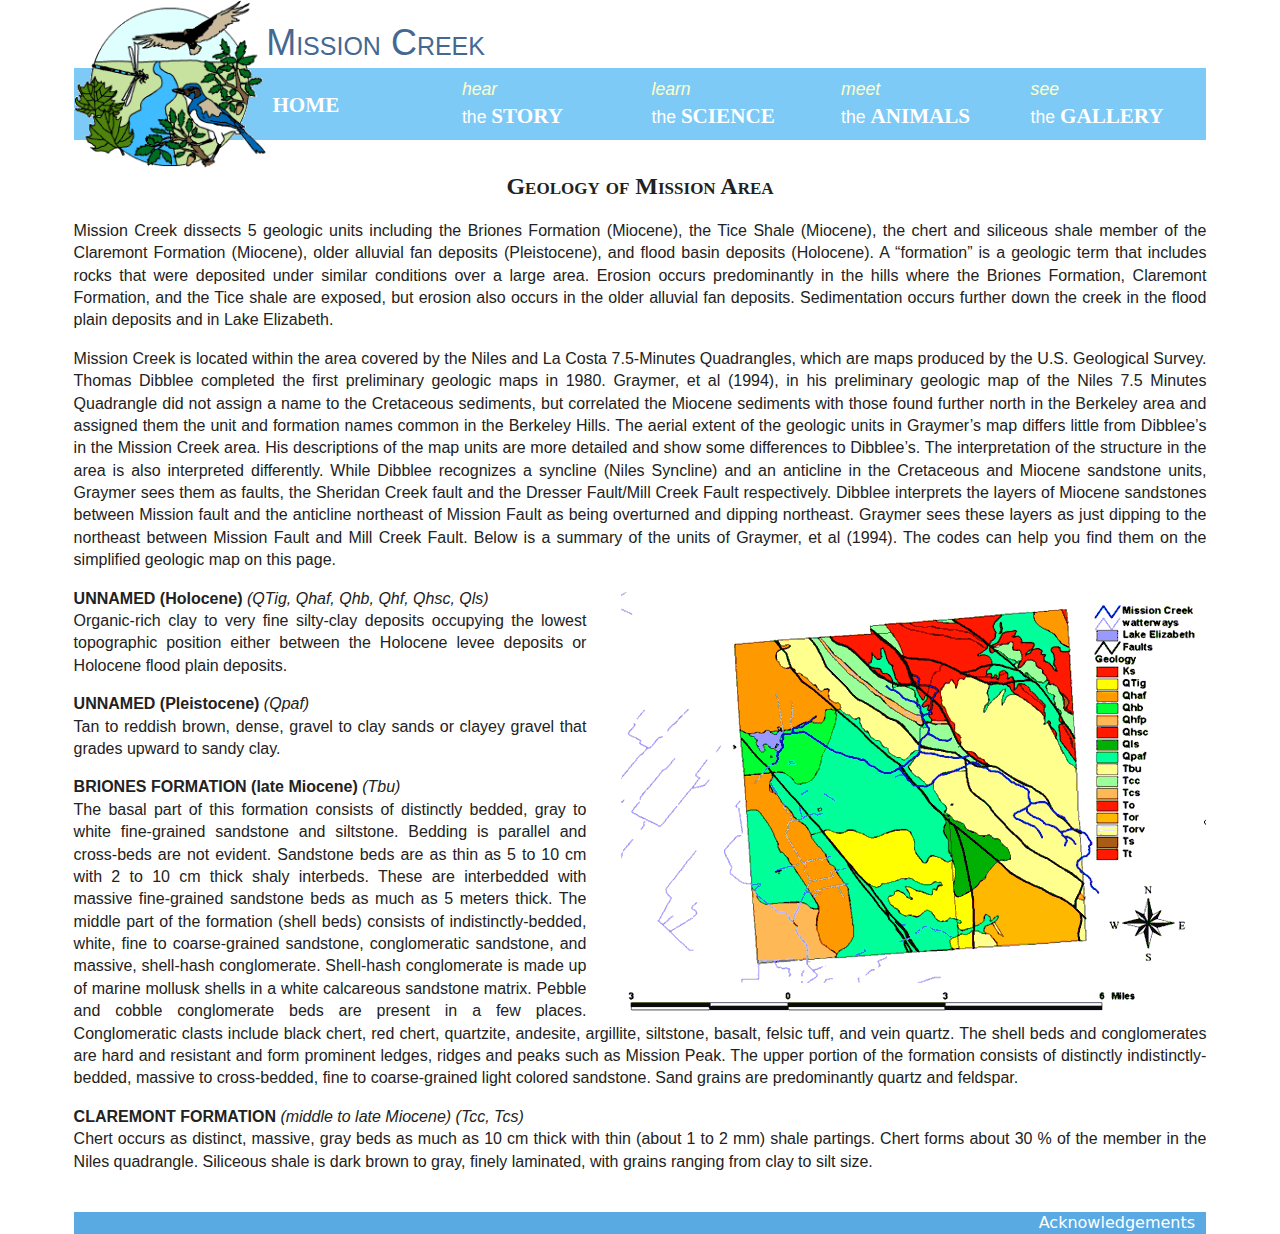
<file: Geology.html>
<!doctype html>
<!--[if lt IE 7]> <html class="ie6 oldie"> <![endif]-->
<!--[if IE 7]>    <html class="ie7 oldie"> <![endif]-->
<!--[if IE 8]>    <html class="ie8 oldie"> <![endif]-->
<!--[if gt IE 8]><!--> <html class="">
<!--The following script tag downloads a font from the Adobe Edge Web Fonts server for use within the web page. We recommend that you do not modify it.-->
<script>var __adobewebfontsappname__="dreamweaver"</script>
<script src="https://use.edgefonts.net/architects-daughter:n4:default;aclonica:n4:default.js" type="text/javascript"></script>

<!--<![endif]--><head>

<meta charset="utf-8">
<meta name="viewport" content="width=device-width, initial-scale=1">
<title>Geology</title>
<link href="boilerplate.css" rel="stylesheet" type="text/css">
<link href="indivCSS.css" rel="stylesheet" type="text/css">
<!--
To learn more about the conditional comments around the html tags at the top of the file:
paulirish.com/2008/conditional-stylesheets-vs-css-hacks-answer-neither/

Do the following if you're using your customized build of modernizr (https://www.modernizr.com/):
* insert the link to your js here
* remove the link below to the html5shiv
* add the "no-js" class to the html tags at the top
* you can also remove the link to respond.min.js if you included the MQ Polyfill in your modernizr build
-->
<!--[if lt IE 9]>
<script src="https://html5shiv.googlecode.com/svn/trunk/html5.js"></script>
<![endif]-->
<script src="respond.min.js"></script>

</head>
<body>
	<div class="gridContainer clearfix">
	  <div id="topBox" class="fluid ">
	    <div id="logo" class="fluid "><img src="MC images/logo.gif" alt=""/></div>
	    <div id="title" class="fluid ">Mission Creek</div>
	    <nav id="nav" class="fluid ">
	      <ul>
	        <li><a href="index.html" >
	          <div id="home" class="NavWord">Home</div>
	          </a></li>
	        <li> <a href="#">hear
	          <div class = "line">the
	            <div class="NavWord">Story</div>
            </div>
	          </a>
	          <ul>
	            <li><a href="Introduction.html">Introduction</a> </li>
	            <li><a href="History.html">History</a> </li>
              </ul>
            </li>
	        <li> <a href="#" class="homeImg">learn
	          <div class = "line">the
	            <div class="NavWord">Science</div>
            </div>
	          </a>
	          <ul>
	            <li><a href="EcologicPrinciples.html">Ecologic Principles</a> </li>
	            <li><a href="Geology.html">Geology</a> </li>
              </ul>
            </li>
	        <li> <a href="#">meet
	          <div class = "line">the
	            <div class="NavWord">Animals</div>
            </div>
	          </a>
	          <ul>
	            <li><a href="Birds.html">Birds</a> </li>
	            <li><a href="Mammals.html">Mammals</a> </li>
              </ul>
            </li>
	        <li> <a href="Gallery.html">see
	          <div class = "line">the
	            <div class="NavWord">Gallery</div>
            </div>
	          </a> </li>
          </ul>
	      <select onchange="location = this.options[this.selectedIndex].value;">
	        <option value="index.html" >Home</option>
	        <option value="#">hear the Story</option>
	        <option value="Introduction.html">&nbsp;&nbsp;&nbsp;Introduction</option>
	        <option value="History.html">&nbsp;&nbsp;&nbsp;History</option>
	        <option value="#">learn the Science</option>
	        <option value="EcologicPrinciples.html" >&nbsp;&nbsp;&nbsp;Ecologic Principles</option>
	        <option value="Geology.html" selected>&nbsp;&nbsp;&nbsp;Geology</option>
	        <option value="#">meet the Animals</option>
	        <option value="Birds.html">&nbsp;&nbsp;&nbsp;Birds</option>
	        <option value="Mammals.html">&nbsp;&nbsp;&nbsp;Mammals</option>
	        <option value="Gallery.html">see the Gallery</option>
          </select>
        </nav>
      </div>
      <div id="mainContent" class="fluid ">

<div id="heading">Geology of Mission Area</div>

        <section class ="section fluid">
        <p>Mission Creek dissects 5 geologic units including the Briones Formation (Miocene), the Tice Shale (Miocene), the chert and siliceous shale member of the Claremont Formation (Miocene), older alluvial fan deposits (Pleistocene), and flood basin deposits (Holocene). A “formation” is a geologic term that includes rocks that were deposited under similar conditions over a large area. Erosion occurs predominantly in the hills where the Briones Formation, Claremont Formation, and the Tice shale are exposed, but erosion also occurs in the older alluvial fan deposits.  Sedimentation occurs further down the creek in the flood plain deposits and in Lake Elizabeth.</p>

<p>Mission Creek is located within the area covered by the Niles and La Costa 7.5-Minutes Quadrangles, which are maps produced by the U.S. Geological Survey. Thomas Dibblee completed the first preliminary geologic maps in 1980.   Graymer, et al (1994), in his preliminary geologic map of the Niles 7.5 Minutes Quadrangle did not assign a name to the Cretaceous sediments,  but  correlated the Miocene sediments with those found further north in the Berkeley area and assigned them the unit and formation names common in the Berkeley Hills. The aerial extent of the geologic units in Graymer’s map differs little from Dibblee’s in the Mission Creek area.  His descriptions of the map units are more detailed and show some differences to Dibblee’s. The interpretation of the structure in the area is also interpreted differently. While Dibblee recognizes a syncline (Niles Syncline) and an anticline in the Cretaceous and Miocene sandstone units,  Graymer sees them as faults, the Sheridan Creek fault and the Dresser Fault/Mill Creek Fault respectively. Dibblee interprets the layers of Miocene sandstones between Mission fault and the anticline northeast of Mission Fault as being overturned and dipping northeast. Graymer sees these layers as just dipping to the northeast between Mission Fault and Mill Creek Fault. Below is a summary of the units of Graymer, et al (1994).  The codes can help you find them on the simplified geologic map on this page.</p>

<img src="MC images/geology.gif" alt="" id= "map" class="floatRight"/>
<p><b> UNNAMED (Holocene)</b><i> (QTig, Qhaf, Qhb, Qhf, Qhsc, Qls) </i>
<br>Organic-rich clay to very fine silty-clay deposits occupying the lowest topographic position either between the Holocene levee deposits or Holocene flood plain deposits.</p>

<p><b>UNNAMED  (Pleistocene)</b><i> (Qpaf) </i>
<br>Tan to reddish brown, dense, gravel to clay sands or clayey gravel that grades upward to sandy clay.</p>

<p><b>BRIONES FORMATION  (late Miocene)</b><i> (Tbu) </i><br>The basal part of this formation consists of distinctly bedded, gray to white fine-grained sandstone and siltstone. Bedding is parallel and cross-beds are not evident. Sandstone beds are as thin as 5 to 10 cm with 2 to 10 cm thick shaly interbeds. These are interbedded with massive fine-grained sandstone beds as much as 5 meters thick. The middle part of the formation (shell beds) consists of indistinctly-bedded, white, fine to coarse-grained sandstone, conglomeratic sandstone, and massive, shell-hash conglomerate. Shell-hash conglomerate is made up of marine mollusk shells in a white calcareous sandstone matrix. Pebble and cobble conglomerate beds are present in a few places. Conglomeratic clasts include black chert, red chert, quartzite, andesite, argillite, siltstone, basalt, felsic tuff, and vein quartz. The shell beds and conglomerates are hard and resistant and form prominent ledges, ridges and peaks such as Mission Peak. The upper portion of the formation consists of distinctly indistinctly-bedded, massive to cross-bedded, fine to coarse-grained light colored sandstone. Sand grains are predominantly quartz and feldspar.</p>

<p><b>CLAREMONT FORMATION</b><i> (middle to late Miocene) (Tcc, Tcs) </i><br>
Chert occurs as distinct, massive, gray beds as much as 10 cm thick with thin (about 1 to 2 mm) shale partings. Chert forms about 30 % of the member in the Niles quadrangle. Siliceous shale is dark brown to gray, finely laminated, with grains ranging from clay to silt size.</p> </section>


</div>
      <div id="footer" class="fluid ">
        <div id="footText"><a href="acknowledgements.html">Acknowledgements</a></div>
      </div>

	</div>
</body>
</html>
</file>
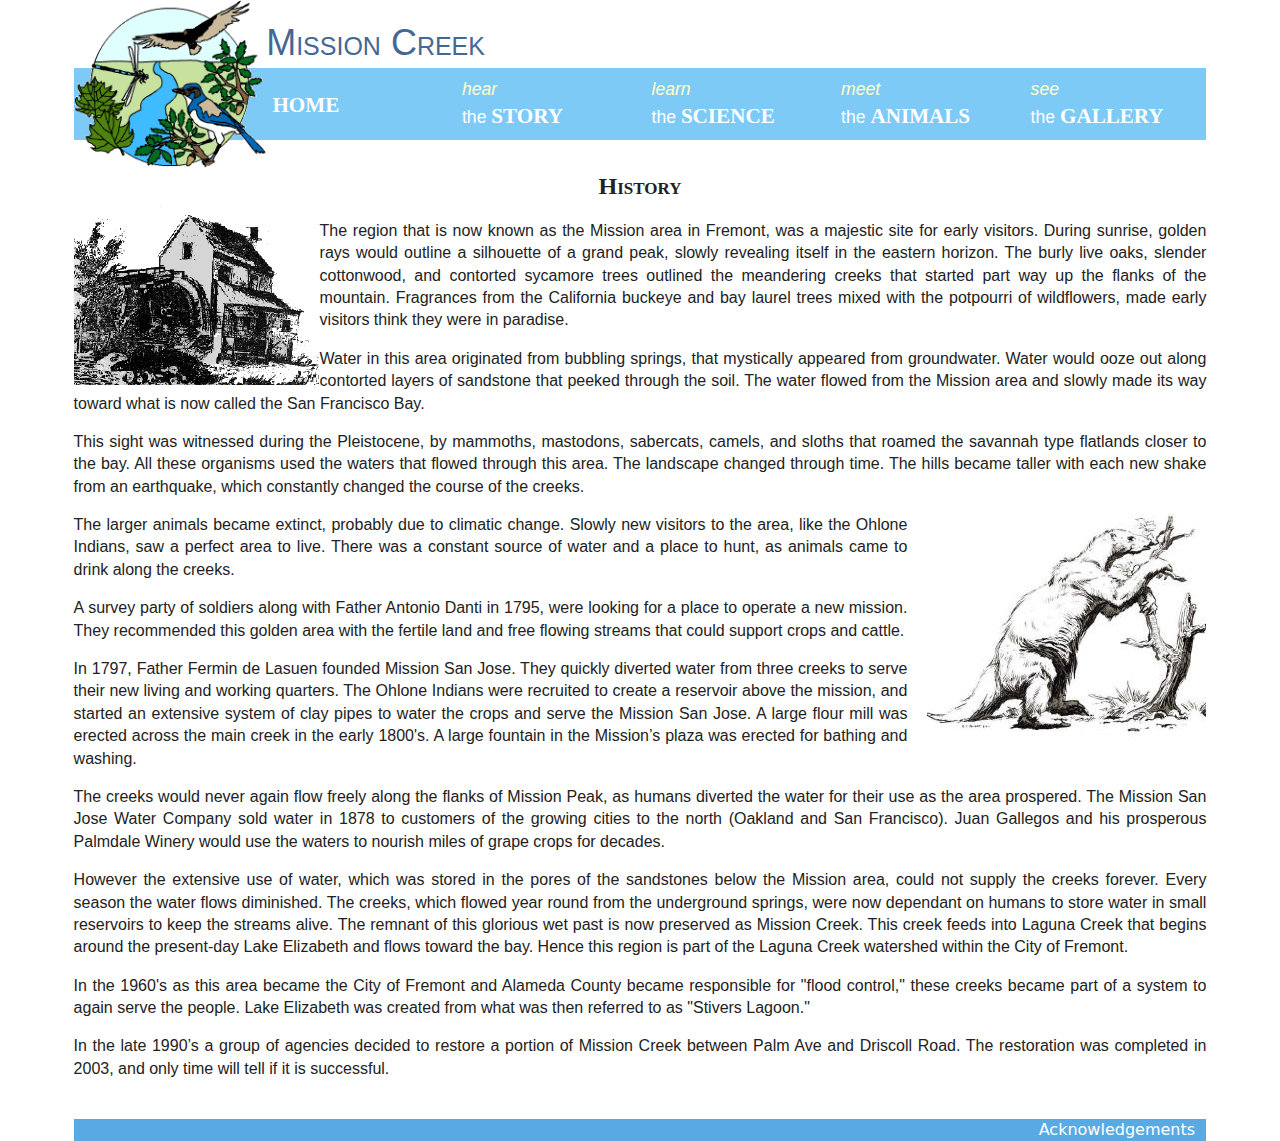
<file: History.html>
<!doctype html>
<!--[if lt IE 7]> <html class="ie6 oldie"> <![endif]-->
<!--[if IE 7]>    <html class="ie7 oldie"> <![endif]-->
<!--[if IE 8]>    <html class="ie8 oldie"> <![endif]-->
<!--[if gt IE 8]><!--> <html class="">
<!--The following script tag downloads a font from the Adobe Edge Web Fonts server for use within the web page. We recommend that you do not modify it.-->
<script>var __adobewebfontsappname__="dreamweaver"</script>
<script src="https://use.edgefonts.net/architects-daughter:n4:default;aclonica:n4:default.js" type="text/javascript"></script>

<!--<![endif]--><head>

<meta charset="utf-8">
<meta name="viewport" content="width=device-width, initial-scale=1">
<title>History</title>
<link href="boilerplate.css" rel="stylesheet" type="text/css">
<link href="indivCSS.css" rel="stylesheet" type="text/css">
<!--
To learn more about the conditional comments around the html tags at the top of the file:
paulirish.com/2008/conditional-stylesheets-vs-css-hacks-answer-neither/

Do the following if you're using your customized build of modernizr (https://www.modernizr.com/):
* insert the link to your js here
* remove the link below to the html5shiv
* add the "no-js" class to the html tags at the top
* you can also remove the link to respond.min.js if you included the MQ Polyfill in your modernizr build
-->
<!--[if lt IE 9]>
<script src="https://html5shiv.googlecode.com/svn/trunk/html5.js"></script>
<![endif]-->
<script src="respond.min.js"></script>

</head>
<body>
	<div class="gridContainer clearfix">
	  <div id="topBox" class="fluid ">
	    <div id="logo" class="fluid "><img src="MC images/logo.gif" alt=""/></div>
	    <div id="title" class="fluid ">Mission Creek</div>
	    <nav id="nav" class="fluid ">
	      <ul>
	        <li><a href="index.html" >
	          <div id="home" class="NavWord">Home</div>
	          </a></li>
	        <li> <a href="#">hear
	          <div class = "line">the
	            <div class="NavWord">Story</div>
            </div>
	          </a>
	          <ul>
	            <li><a href="Introduction.html">Introduction</a> </li>
	            <li><a href="History.html">History</a> </li>
              </ul>
            </li>
	        <li> <a href="#" class="homeImg">learn
	          <div class = "line">the
	            <div class="NavWord">Science</div>
            </div>
	          </a>
	          <ul>
	            <li><a href="EcologicPrinciples.html">Ecologic Principles</a> </li>
	            <li><a href="Geology.html">Geology</a> </li>
              </ul>
            </li>
	        <li> <a href="#">meet
	          <div class = "line">the
	            <div class="NavWord">Animals</div>
            </div>
	          </a>
	          <ul>
	            <li><a href="Birds.html">Birds</a> </li>
	            <li><a href="Mammals.html">Mammals</a> </li>
              </ul>
            </li>
	        <li> <a href="Gallery.html">see
	          <div class = "line">the
	            <div class="NavWord">Gallery</div>
            </div>
	          </a> </li>
          </ul>
	      <select onchange="location = this.options[this.selectedIndex].value;">
	        <option value="index.html" >Home</option>
	        <option value="#">hear the Story</option>
	        <option value="Introduction.html">&nbsp;&nbsp;&nbsp;Introduction</option>
	        <option value="History.html" selected>&nbsp;&nbsp;&nbsp;History</option>
	        <option value="#">learn the Science</option>
	        <option value="EcologicPrinciples.html" >&nbsp;&nbsp;&nbsp;Ecologic Principles</option>
	        <option value="Geology.html">&nbsp;&nbsp;&nbsp;Geology</option>
	        <option value="#">meet the Animals</option>
	        <option value="Birds.html">&nbsp;&nbsp;&nbsp;Birds</option>
	        <option value="Mammals.html">&nbsp;&nbsp;&nbsp;Mammals</option>
	        <option value="Gallery.html">see the Gallery</option>
          </select>
        </nav>
      </div>
      <div id="mainContent" class="fluid ">

<div id="heading">History</div>
        <section class ="section fluid">
        <img src="MC images/flourmill.gif" alt="" style="float:left;margin-right:1px;"/>
<p>The region that is now known as the Mission area in Fremont, was a majestic site for early visitors. During sunrise, golden rays would outline a silhouette of a grand peak, slowly revealing itself in the eastern horizon. The burly live oaks, slender cottonwood, and contorted sycamore trees outlined the meandering creeks that started part way up the flanks of the mountain.  Fragrances from the California buckeye and bay laurel trees mixed with the potpourri of wildflowers, made early visitors think they were in paradise. </p>

<p>Water in this area originated from bubbling springs, that mystically appeared from groundwater.  Water would ooze out along contorted layers of sandstone that peeked through the soil. The water flowed from the Mission area and slowly made its way toward what is now called  the San Francisco Bay.</p>

<p>This sight was witnessed during the Pleistocene, by mammoths, mastodons, sabercats, camels, and sloths that roamed the savannah type flatlands closer to the bay. All these organisms used the waters that flowed through this area. The landscape changed through time. The hills became taller with each new shake from an earthquake, which constantly changed the course of the creeks.  </p>

<img src="MC images/sloth.jpg" alt="sloth" class="floatRight"/>
<p>The larger animals became extinct, probably due to climatic change. Slowly new visitors to the area, like the Ohlone Indians, saw a perfect area to live. There was a constant source of water and a place to hunt, as animals came to drink along the creeks.</p>

<p>A survey party of soldiers along with Father Antonio Danti in 1795, were looking for a place to operate a new mission. They recommended this golden area with the fertile land and free flowing streams that could support crops and cattle.</p>

<p>In 1797, Father Fermin de Lasuen founded Mission San Jose. They quickly diverted water from three creeks to serve their new living and working quarters. The Ohlone Indians were recruited to create a reservoir above the mission, and started an extensive system of clay pipes to water the crops and serve the Mission San Jose. A large flour mill was erected across the main creek in the early 1800's. A large fountain in the Mission’s plaza was erected for bathing and washing.</p>

<p>The creeks would never again flow freely along the flanks of Mission Peak, as humans diverted the water for their use as the area prospered. The Mission San Jose Water Company sold water in 1878 to customers of the growing cities to the north (Oakland and San Francisco). Juan Gallegos and his prosperous Palmdale Winery would use the waters to nourish miles of grape crops for decades.</p>

<p>However the extensive use of water, which was stored in the pores of the sandstones below the Mission area, could not supply the creeks forever. Every season the water flows diminished. The creeks, which flowed year round from the underground springs, were now dependant on humans to store water in small reservoirs to keep the streams alive. The remnant of this glorious wet past is now preserved as Mission Creek. This creek feeds into Laguna Creek that begins around the present-day Lake Elizabeth and flows toward the bay. Hence this region is part of the Laguna Creek watershed within the City of Fremont.</p>

<p>In the 1960's as this area became the City of Fremont and Alameda County became responsible for "flood control," these creeks became part of a system to again serve the people. Lake Elizabeth was created from what was then referred to as "Stivers Lagoon."</p>

<p>In the late 1990’s a group of agencies decided to restore a portion of Mission Creek between Palm Ave and Driscoll Road.  The restoration was completed in 2003, and only time will tell if it is successful.</p>  </section>


</div>
      <div id="footer" class="fluid ">
        <div id="footText"><a href="acknowledgements.html">Acknowledgements</a></div>
      </div>

	</div>
</body>
</html>
</file>
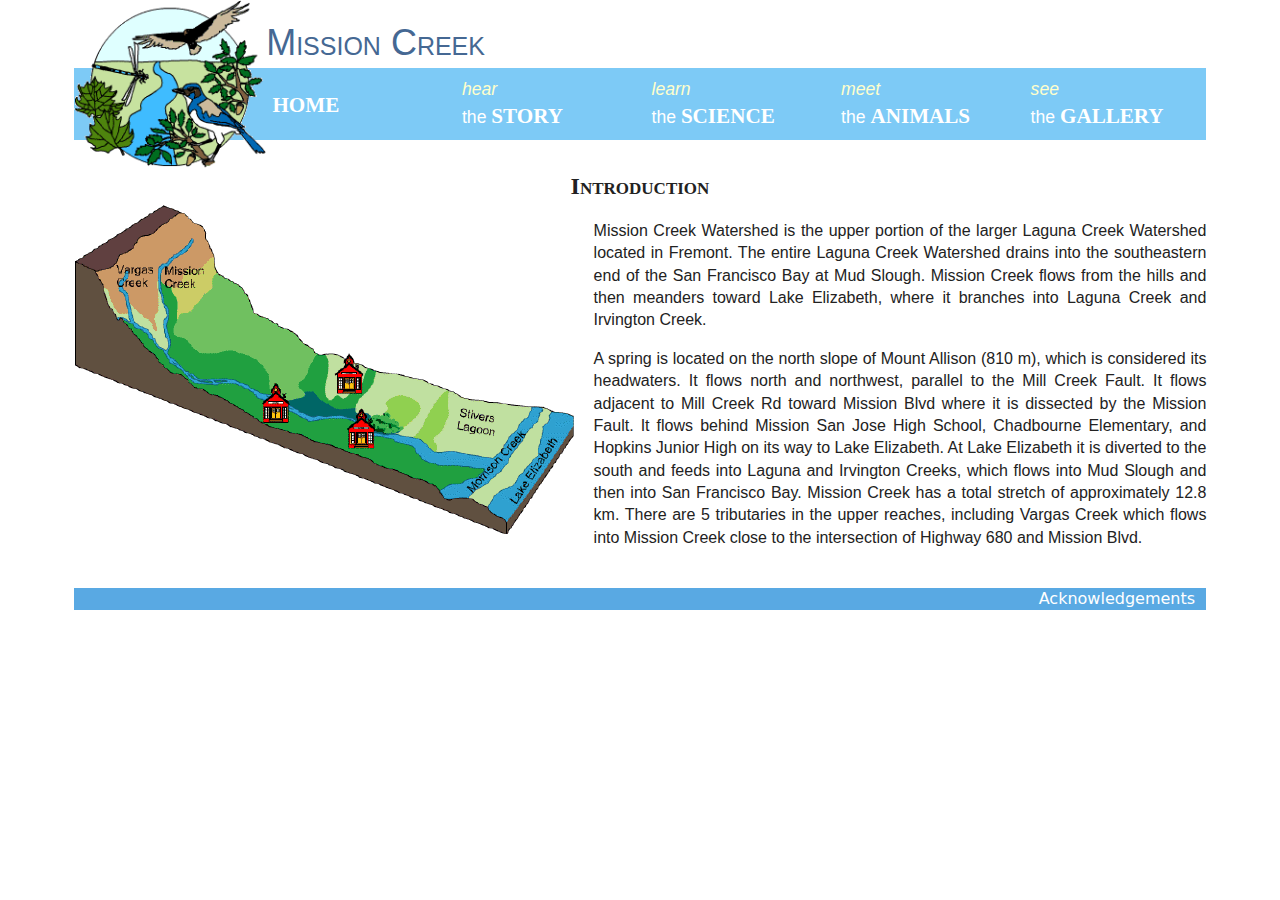
<file: Introduction.html>
<!doctype html>
<!--[if lt IE 7]> <html class="ie6 oldie"> <![endif]-->
<!--[if IE 7]>    <html class="ie7 oldie"> <![endif]-->
<!--[if IE 8]>    <html class="ie8 oldie"> <![endif]-->
<!--[if gt IE 8]><!--> <html class="">
<!--The following script tag downloads a font from the Adobe Edge Web Fonts server for use within the web page. We recommend that you do not modify it.-->
<script>var __adobewebfontsappname__="dreamweaver"</script>
<script src="https://use.edgefonts.net/architects-daughter:n4:default;aclonica:n4:default.js" type="text/javascript"></script>

<!--<![endif]--><head>

<meta charset="utf-8">
<meta name="viewport" content="width=device-width, initial-scale=1">
<title>Introduction</title>
<link href="boilerplate.css" rel="stylesheet" type="text/css">
<link href="indivCSS.css" rel="stylesheet" type="text/css">
<!--
To learn more about the conditional comments around the html tags at the top of the file:
paulirish.com/2008/conditional-stylesheets-vs-css-hacks-answer-neither/

Do the following if you're using your customized build of modernizr (https://www.modernizr.com/):
* insert the link to your js here
* remove the link below to the html5shiv
* add the "no-js" class to the html tags at the top
* you can also remove the link to respond.min.js if you included the MQ Polyfill in your modernizr build
-->
<!--[if lt IE 9]>
<script src="https://html5shiv.googlecode.com/svn/trunk/html5.js"></script>
<![endif]-->
<script src="respond.min.js"></script>

</head>
<body>
	<div class="gridContainer clearfix">
	  <div id="topBox" class="fluid ">
	    <div id="logo" class="fluid "><img src="MC images/logo.gif" alt=""/></div>
	    <div id="title" class="fluid ">Mission Creek</div>
	    <nav id="nav" class="fluid ">
	      <ul>
	        <li><a href="index.html" >
	          <div id="home" class="NavWord">Home</div>
	          </a></li>
	        <li> <a href="#">hear
	          <div class = "line">the
	            <div class="NavWord">Story</div>
            </div>
	          </a>
	          <ul>
	            <li><a href="Introduction.html">Introduction</a> </li>
	            <li><a href="History.html">History</a> </li>
              </ul>
            </li>
	        <li> <a href="#" class="homeImg">learn
	          <div class = "line">the
	            <div class="NavWord">Science</div>
            </div>
	          </a>
	          <ul>
	            <li><a href="EcologicPrinciples.html">Ecologic Principles</a> </li>
	            <li><a href="Geology.html">Geology</a> </li>
              </ul>
            </li>
	        <li> <a href="#">meet
	          <div class = "line">the
	            <div class="NavWord">Animals</div>
            </div>
	          </a>
	          <ul>
	            <li><a href="Birds.html">Birds</a> </li>
	            <li><a href="Mammals.html">Mammals</a> </li>
              </ul>
            </li>
	        <li> <a href="Gallery.html">see
	          <div class = "line">the
	            <div class="NavWord">Gallery</div>
            </div>
	          </a> </li>
          </ul>
	      <select onchange="location = this.options[this.selectedIndex].value;">
	        <option value="index.html" >Home</option>
	        <option value="#">hear the Story</option>
	        <option value="Introduction.html" selected>&nbsp;&nbsp;&nbsp;Introduction</option>
	        <option value="History.html">&nbsp;&nbsp;&nbsp;History</option>
	        <option value="#">learn the Science</option>
	        <option value="EcologicPrinciples.html" >&nbsp;&nbsp;&nbsp;Ecologic Principles</option>
	        <option value="Geology.html">&nbsp;&nbsp;&nbsp;Geology</option>
	        <option value="#">meet the Animals</option>
	        <option value="Birds.html">&nbsp;&nbsp;&nbsp;Birds</option>
	        <option value="Mammals.html">&nbsp;&nbsp;&nbsp;Mammals</option>
	        <option value="Gallery.html">see the Gallery</option>
          </select>
        </nav>
      </div>
      <div id="mainContent" class="fluid ">

<div id="heading">Introduction</div>
        <section class ="section fluid">

        <img src="MC images/cartoonmap.gif" alt=""class="floatLeft">
<p>Mission Creek Watershed is the upper portion of the larger Laguna Creek Watershed located in Fremont.  The entire Laguna Creek Watershed drains into the southeastern end of the San Francisco Bay at Mud Slough.   Mission Creek flows from the hills and then meanders toward Lake Elizabeth, where it branches into Laguna Creek and Irvington Creek.  </p>

<p>A spring is located on the north slope of Mount Allison (810 m), which is considered its headwaters. It flows north and northwest, parallel to the Mill Creek Fault. It flows adjacent to Mill Creek Rd toward Mission Blvd where it is  dissected by the Mission Fault. It flows behind Mission San Jose High School, Chadbourne Elementary, and Hopkins Junior High on its way to  Lake Elizabeth. At Lake Elizabeth it is diverted to the south and feeds into Laguna and Irvington Creeks, which flows into Mud Slough and then into San Francisco Bay. Mission Creek has a total stretch of approximately 12.8 km. There are 5 tributaries in the upper reaches, including Vargas Creek which flows into Mission Creek close to the intersection of Highway  680 and Mission Blvd.</p>
         </section>

        </div>
      <div id="footer" class="fluid ">
        <div id="footText"><a href="acknowledgements.html">Acknowledgements</a></div>
      </div>

	</div>
</body>
</html>
</file>
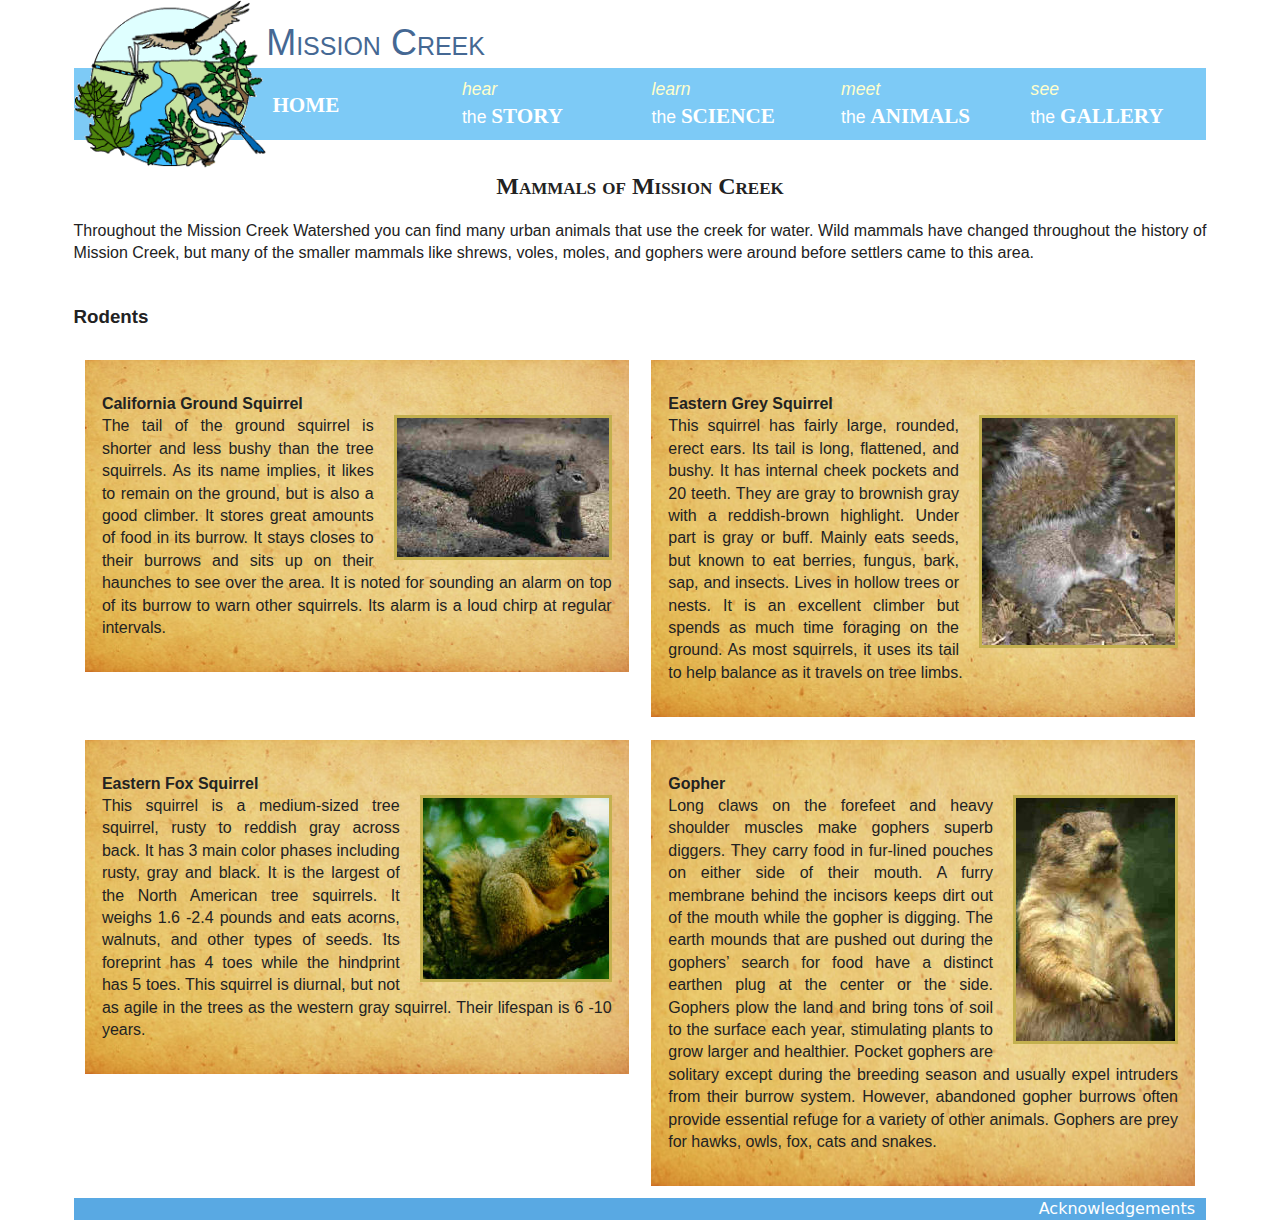
<file: Mammals.html>
<!doctype html>
<!--[if lt IE 7]> <html class="ie6 oldie"> <![endif]-->
<!--[if IE 7]>    <html class="ie7 oldie"> <![endif]-->
<!--[if IE 8]>    <html class="ie8 oldie"> <![endif]-->
<!--[if gt IE 8]><!--> <html class="">
<!--The following script tag downloads a font from the Adobe Edge Web Fonts server for use within the web page. We recommend that you do not modify it.-->
<script>var __adobewebfontsappname__="dreamweaver"</script>
<script src="https://use.edgefonts.net/architects-daughter:n4:default;aclonica:n4:default.js" type="text/javascript"></script>

<!--<![endif]--><head>

<meta charset="utf-8">
<meta name="viewport" content="width=device-width, initial-scale=1">
<title>Mammals</title>
<link href="boilerplate.css" rel="stylesheet" type="text/css">
<link href="birdCSS.css" rel="stylesheet" type="text/css">
<!--
To learn more about the conditional comments around the html tags at the top of the file:
paulirish.com/2008/conditional-stylesheets-vs-css-hacks-answer-neither/

Do the following if you're using your customized build of modernizr (https://www.modernizr.com/):
* insert the link to your js here
* remove the link below to the html5shiv
* add the "no-js" class to the html tags at the top
* you can also remove the link to respond.min.js if you included the MQ Polyfill in your modernizr build
-->
<!--[if lt IE 9]>
<script src="https://html5shiv.googlecode.com/svn/trunk/html5.js"></script>
<![endif]-->
<script src="respond.min.js"></script>

</head>
<body>
	<div class="gridContainer clearfix">
	  <div id="topBox" class="fluid ">
	    <div id="logo" class="fluid "><img src="MC images/logo.gif" alt=""/></div>
	    <div id="title" class="fluid ">Mission Creek</div>
	    <nav id="nav" class="fluid ">
	      <ul>
	        <li><a href="index.html" >
	          <div id="home" class="NavWord">Home</div>
	          </a></li>
	        <li> <a href="#">hear
	          <div class = "line">the
	            <div class="NavWord">Story</div>
            </div>
	          </a>
	          <ul>
	            <li><a href="Introduction.html">Introduction</a> </li>
	            <li><a href="History.html">History</a> </li>
              </ul>
            </li>
	        <li> <a href="#" class="homeImg">learn
	          <div class = "line">the
	            <div class="NavWord">Science</div>
            </div>
	          </a>
	          <ul>
	            <li><a href="EcologicPrinciples.html">Ecologic Principles</a> </li>
	            <li><a href="Geology.html">Geology</a> </li>
              </ul>
            </li>
	        <li> <a href="#">meet
	          <div class = "line">the
	            <div class="NavWord">Animals</div>
            </div>
	          </a>
	          <ul>
	            <li><a href="Birds.html">Birds</a> </li>
	            <li><a href="Mammals.html">Mammals</a> </li>
              </ul>
            </li>
	        <li> <a href="Gallery.html">see
	          <div class = "line">the
	            <div class="NavWord">Gallery</div>
            </div>
	          </a> </li>
          </ul>
	      <select onchange="location = this.options[this.selectedIndex].value;">
	        <option value="index.html" >Home</option>
	        <option value="#">hear the Story</option>
	        <option value="Introduction.html">&nbsp;&nbsp;&nbsp;Introduction</option>
	        <option value="History.html">&nbsp;&nbsp;&nbsp;History</option>
	        <option value="#">learn the Science</option>
	        <option value="EcologicPrinciples.html" >&nbsp;&nbsp;&nbsp;Ecologic Principles</option>
	        <option value="Geology.html">&nbsp;&nbsp;&nbsp;Geology</option>
	        <option value="#">meet the Animals</option>
	        <option value="Birds.html" >&nbsp;&nbsp;&nbsp;Birds</option>
	        <option value="Mammals.html" selected>&nbsp;&nbsp;&nbsp;Mammals</option>
	        <option value="Gallery.html">see the Gallery</option>
          </select>
        </nav>
      </div>
      <div id="mainContent" class="fluid ">

<div id="heading">Mammals of Mission Creek</div>

<p> Throughout the Mission Creek Watershed you can find many urban animals that use the creek for water. Wild mammals have changed throughout the history of Mission Creek, but many of the smaller mammals like shrews, voles, moles, and gophers were around before settlers came to this area. </p>

<div id="moveUp">
<div class="birdType">
<h3>Rodents</h3>
  <section class="section fluid" >
        <p><b>California Ground Squirrel</b><br>
        <img src="MC images/groundsqu.jpg" alt="" class="floatRight"/> The tail of the ground squirrel is shorter and less bushy than the tree squirrels.  As its name implies, it likes to remain on the ground, but is also a good climber. It stores great amounts of food in its burrow.   It stays closes to their burrows and sits up on their haunches to see over the area.  It is noted for sounding an alarm on top of its burrow to warn other squirrels.  Its alarm is a loud chirp at regular intervals.</p></section>

<section class="section fluid" >
        <p><b>Eastern Grey Squirrel</b><br>
        <img src="MC images/squirrel.jpg" alt="" class="floatRight"/>This squirrel has fairly large, rounded, erect ears.  Its tail is long, flattened, and bushy. It has internal cheek pockets and 20 teeth.  They are gray to brownish gray with a reddish-brown highlight.  Under part is gray or buff. Mainly eats seeds, but known to eat berries, fungus, bark, sap, and insects.  Lives in hollow trees or nests.   It is an excellent climber but spends as much time foraging on the ground.   As most squirrels, it uses its tail to help balance as it travels on tree limbs.</p></section>

        <section class="section fluid" >
        <p><b>Eastern Fox Squirrel</b><br>
        <img src="MC images/easternFoxSquirrel.jpg" alt="" class="floatRight"/>This squirrel is a medium-sized tree squirrel, rusty to reddish gray across back.   It has 3 main color phases including rusty, gray and black. It is the largest of the North American tree squirrels. It weighs 1.6 -2.4 pounds and eats acorns, walnuts, and  other types of seeds.    Its foreprint has 4 toes while the hindprint has 5 toes.  This squirrel is diurnal, but not as agile in the trees as the  western gray squirrel.  Their lifespan is 6 -10 years.</p></section>



<section class ="section fluid">
<p>
<b>Gopher</b>
<br><img src="MC images/gopher.jpg" alt=""class="floatRight"/>Long claws on the forefeet and heavy shoulder muscles make gophers superb diggers. They carry food in fur-lined pouches on either side of their mouth.  A furry membrane behind the incisors keeps dirt out of the mouth while the gopher is digging. The earth mounds that are pushed out during the gophers’ search for food have a distinct earthen plug at the center or the side.  Gophers plow the land and bring tons of soil to the surface each year, stimulating plants to grow larger and healthier. Pocket gophers are solitary except during the breeding season and usually expel intruders from their burrow system.   However, abandoned gopher burrows often provide essential refuge for a variety of other animals. Gophers are prey for hawks, owls, fox, cats and snakes. </p>
      </section>
      </div>



        </div>


</div>
      <div id="footer" class="fluid ">
        <div id="footText"><a href="acknowledgements.html">Acknowledgements</a></div>
      </div>

	</div>
</body>
</html>
</file>
<file: boilerplate.css>
/*
/*
 * HTML5 ✰ Boilerplate v3.0.2
 *
 * What follows is the result of much research on cross-browser styling.
 * Credit left inline and big thanks to Nicolas Gallagher, Jonathan Neal,
 * Kroc Camen, and the H5BP dev community and team.
 *
 * Detailed information about this CSS: h5bp.com/css
 * 
 * Dreamweaver modifications:
 * 1. Commented out selection highlight
 * 2. Removed media queries section (we add our own in a separate file)
 *
 * ==|== normalize ==========================================================
 */


/* =============================================================================
   HTML5 display definitions
   ========================================================================== */

article, aside, details, figcaption, figure, footer, header, hgroup, nav, section { display: block; }
audio, canvas, video { display: inline-block; *display: inline; *zoom: 1; }
audio:not([controls]) { display: none; }
[hidden] { display: none; }

/* =============================================================================
   Base
   ========================================================================== */

/*
 * 1. Correct text resizing oddly in IE6/7 when body font-size is set using em units
 * 2. Prevent iOS text size adjust on device orientation change, without disabling user zoom: h5bp.com/g
 */

html { font-size: 100%; -webkit-text-size-adjust: 100%; -ms-text-size-adjust: 100%; }

html, button, input, select, textarea {
	font-family: serif;
	color: #222;
	text-decoration: underline;
}

body { margin: 0; font-size: 1em; line-height: 1.4; }

/* 
 * Remove text-shadow in selection highlight: h5bp.com/i
 * These selection declarations have to be separate
 * Also: hot pink! (or customize the background color to match your design)
 */

/* Dreamweaver: uncomment these if you do want to customize the selection highlight
 *::-moz-selection { background: #fe57a1; color: #fff; text-shadow: none; }
 *::selection { background: #fe57a1; color: #fff; text-shadow: none; }
 */

/* =============================================================================
   Links
   ========================================================================== */

a { color: #00e; }
a:visited { color: #551a8b; }
a:hover { color: #06e; }
a:focus { outline: thin dotted; }

/* Improve readability when focused and hovered in all browsers: h5bp.com/h */
a:hover, a:active { outline: 0; }


/* =============================================================================
   Typography
   ========================================================================== */

abbr[title] { border-bottom: 1px dotted; }

b, strong { font-weight: bold; }

blockquote { margin: 1em 40px; }

dfn { font-style: italic; }

hr { display: block; height: 1px; border: 0; border-top: 1px solid #ccc; margin: 1em 0; padding: 0; }

ins { background: #ff9; color: #000; text-decoration: none; }

mark { background: #ff0; color: #000; font-style: italic; font-weight: bold; }

/* Redeclare monospace font family: h5bp.com/j */
pre, code, kbd, samp { font-family: monospace, serif; _font-family: 'courier new', monospace; font-size: 1em; }

/* Improve readability of pre-formatted text in all browsers */
pre { white-space: pre; white-space: pre-wrap; word-wrap: break-word; }

q { quotes: none; }
q:before, q:after { content: ""; content: none; }

small { font-size: 85%; }

/* Position subscript and superscript content without affecting line-height: h5bp.com/k */
sub, sup { font-size: 75%; line-height: 0; position: relative; vertical-align: baseline; }
sup { top: -0.5em; }
sub { bottom: -0.25em; }


/* =============================================================================
   Lists
   ========================================================================== */

ul, ol { margin: 1em 0; padding: 0 0 0 40px; }
dd { margin: 0 0 0 40px; }
nav ul, nav ol { list-style: none; list-style-image: none; margin: 0; padding: 0; }


/* =============================================================================
   Embedded content
   ========================================================================== */

/*
 * 1. Improve image quality when scaled in IE7: h5bp.com/d
 * 2. Remove the gap between images and borders on image containers: h5bp.com/i/440
 */

img { border: 0; -ms-interpolation-mode: bicubic; vertical-align: middle; }

/*
 * Correct overflow not hidden in IE9
 */

svg:not(:root) { overflow: hidden; }


/* =============================================================================
   Figures
   ========================================================================== */

figure { margin: 0; }


/* =============================================================================
   Forms
   ========================================================================== */

form { margin: 0; }
fieldset { border: 0; margin: 0; padding: 0; }

/* Indicate that 'label' will shift focus to the associated form element */
label { cursor: pointer; }

/*
 * 1. Correct color not inheriting in IE6/7/8/9
 * 2. Correct alignment displayed oddly in IE6/7
 */

legend { border: 0; *margin-left: -7px; padding: 0; white-space: normal; }

/*
 * 1. Correct font-size not inheriting in all browsers
 * 2. Remove margins in FF3/4 S5 Chrome
 * 3. Define consistent vertical alignment display in all browsers
 */

button, input, select, textarea { font-size: 100%; margin: 0; vertical-align: baseline; *vertical-align: middle; }

/*
 * 1. Define line-height as normal to match FF3/4 (set using !important in the UA stylesheet)
 */

button, input { line-height: normal; }

/*
 * 1. Display hand cursor for clickable form elements
 * 2. Allow styling of clickable form elements in iOS
 * 3. Correct inner spacing displayed oddly in IE7 (doesn't effect IE6)
 */

button, input[type="button"], input[type="reset"], input[type="submit"] { cursor: pointer; -webkit-appearance: button; *overflow: visible; }

/*
 * Re-set default cursor for disabled elements
 */

button[disabled], input[disabled] { cursor: default; }

/*
 * Consistent box sizing and appearance
 */

input[type="checkbox"], input[type="radio"] { box-sizing: border-box; padding: 0; *width: 13px; *height: 13px; }
input[type="search"] { -webkit-appearance: textfield; -moz-box-sizing: content-box; -webkit-box-sizing: content-box; box-sizing: content-box; }
input[type="search"]::-webkit-search-decoration, input[type="search"]::-webkit-search-cancel-button { -webkit-appearance: none; }

/*
 * Remove inner padding and border in FF3/4: h5bp.com/l
 */

button::-moz-focus-inner, input::-moz-focus-inner { border: 0; padding: 0; }

/*
 * 1. Remove default vertical scrollbar in IE6/7/8/9
 * 2. Allow only vertical resizing
 */

textarea { overflow: auto; vertical-align: top; resize: vertical; }

/* Colors for form validity */
input:valid, textarea:valid {  }
input:invalid, textarea:invalid { background-color: #f0dddd; }


/* =============================================================================
   Tables
   ========================================================================== */
/* 
 * 'border-collapse: collapse;' needs to be overridden in designs having tables with rounded corners and drop shadows.
*/
table { border-collapse: collapse; border-spacing: 0; }
td { vertical-align: top; }

/* =============================================================================
   Chrome Frame Prompt
   ========================================================================== */

.chromeframe { margin: 0.2em 0; background: #ccc; color: black; padding: 0.2em 0; }


/* ==|== primary styles =====================================================
   Author:
   ========================================================================== */
















/* ==|== non-semantic helper classes ========================================
   Please define your styles before this section.
   ========================================================================== */

/* For image replacement */
.ir { display: block; border: 0; text-indent: -999em; overflow: hidden; background-color: transparent; background-repeat: no-repeat; text-align: left; direction: ltr; *line-height: 0; }
.ir br { display: none; }

/* Hide from both screenreaders and browsers: h5bp.com/u */
.hidden { display: none !important; visibility: hidden; }

/* Hide only visually, but have it available for screenreaders: h5bp.com/v */
.visuallyhidden { border: 0; clip: rect(0 0 0 0); height: 1px; margin: -1px; overflow: hidden; padding: 0; position: absolute; width: 1px; }

/* Extends the .visuallyhidden class to allow the element to be focusable when navigated to via the keyboard: h5bp.com/p */
.visuallyhidden.focusable:active, .visuallyhidden.focusable:focus { clip: auto; height: auto; margin: 0; overflow: visible; position: static; width: auto; }

/* Hide visually and from screenreaders, but maintain layout */
.invisible { visibility: hidden; }

/* Contain floats: h5bp.com/q */
.clearfix:before, .clearfix:after { content: ""; display: table; }
.clearfix:after { clear: both; }
.clearfix { *zoom: 1; }


/* ==|== print styles =======================================================
   Print styles.
   Inlined to avoid required https connection: h5bp.com/r
   ========================================================================== */

@media print {
  * { background: transparent !important; color: black !important; box-shadow:none !important; text-shadow: none !important; filter:none !important; -ms-filter: none !important; } /* Black prints faster: h5bp.com/s */
  a, a:visited { text-decoration: underline; }
  a[href]:after { content: " (" attr(href) ")"; }
  abbr[title]:after { content: " (" attr(title) ")"; }
  .ir a:after, a[href^="javascript:"]:after, a[href^="#"]:after { content: ""; }  /* Don't show links for images, or javascript/internal links */
  pre, blockquote { border: 1px solid #999; page-break-inside: avoid; }
  thead { display: table-header-group; } /* h5bp.com/t */
  tr, img { page-break-inside: avoid; }
  img { max-width: 100% !important; }
  @page { margin: 0.5cm; }
  p, h2, h3 { orphans: 3; widows: 3; }
  h2, h3 { page-break-after: avoid; }
}
</file>
<file: homepageFinished.css>
@charset "utf-8";
/* Simple fluid media
   Note: Fluid media requires that you remove the media's height and width attributes from the HTML
   https://www.alistapart.com/articles/fluid-images/
*/
img, object, embed, video {
	max-width: 100%;
}

/* IE 6 does not support max-width so default to width 100% */
.ie6 img {
	width:100%;
}

/*
	Dreamweaver Fluid Grid Properties
	----------------------------------
	dw-num-cols-mobile:		4;
	dw-num-cols-tablet:		8;
	dw-num-cols-desktop:	12;
	dw-gutter-percentage:	25;

	Inspiration from "Responsive Web Design" by Ethan Marcotte
	https://www.alistapart.com/articles/responsive-web-design

	and Golden Grid System by Joni Korpi
	https://goldengridsystem.com/
*/


.fluid {
	clear: both;
	margin-left: 0;
	width: 100%;
	float: left;
	display: block;
}

.fluidList {
    list-style:none;
    list-style-image:none;
    margin:0;
    padding:0;
}

#slides img {
	display:none;
}

/* Mobile Layout: 480px and below. */

@media only screen and (max-width: 480px) {

.gridContainer {
	margin-left: auto;
	margin-right: auto;
	width: 86.45%;
	padding-left: 2.275%;
	padding-right: 2.275%;
	clear: none;
	float: none;
}

#topBox {
	width: 100%;
	text-align:center;
}
#logo {
width: 30%;
float: left;
clear: none;
position: absolute;
z-index: 10;
}
#title {
	color: #456893;
	background-color: white;
	font-size: 36px;
	font-family: Arial, Helvetica, sans-serif;
	font-variant: small-caps;
	padding-top: 0.8em;
	padding-bottom: 0;
	min-width: 250px;
	text-transform: none;
	float: left;
	clear: none;
	width: 66%;
	padding-left: 34%;
	position: relative;
	z-index: 3;
}
#nav ul {
	display: none;
}

select{
	margin-top: 55px;
	width: 75%;
	position: relative;
	z-index: 11;
	background-color: #7dcaf6;
	font-family:architects-daughter;
	font-weight:800;
	border: green;
	font-size:22px;
	color: black;
	text-decoration: none;
}




#mainContent {
text-align: center;
	height:400px;
	margin-left: auto;
	margin-right: auto;
	position: relative;


}

#warped {
	background-image: url(MC%20images/frogStoryBook.gif);
	background-repeat: no-repeat;
	background-position: 50% 35%;
	position: absolute;
	z-index: 7;
	top: -20px;
	//left: -40%;
	width: 20%;
	left: -110px;
	text-align: center;
	horizontal-align: center;
	margin-left:auto;
	margin-right: auto;
	margin-top: 15px;

}

#award{
	text-align: center;
	font-family:Arial;
	position: relative;
	font-size: 90%;
	float: left;
	font-weight: lighter;
}

#footer {
display: none;
	}


#slideshow {
	display: none;
}

#mainContent a {
	color: green;
}
#FrogSub {
	color: black;
	font-family: architects-daughter;
	position: relative;
	z-index: 8;
	top: -220px;
	font-style: normal;
	font-weight: 450;
	font-size: large;
}
.zeroMargin_mobile {
margin-left: 0;
}
.hide_mobile {
display: none;
}
}
/* Tablet Layout: 481px to 768px. Inherits styles from: Mobile Layout. */

@media only screen and (min-width: 481px) and (max-width: 768px) {

.gridContainer {
	width: 90.675%;
	padding-left: 1.1625%;
	padding-right: 1.1625%;
	clear: none;
	float: none;
	margin-left: auto;
}
#dropDown
{
	display: none;
}
#nav select {
	display: none;
}
#topBox {
	width: 100%;
	min-width: 560px;
}
#logo {
width: 15%;
float: left;
clear: none;
position: absolute;
z-index: 10;
}
#title {
	color: #456893;
	background-color: white;
	font-size: 36px;
	font-family: Arial, Helvetica, sans-serif;
	font-variant: small-caps;
	padding-top: 0.5em;
	text-transform: none;
	float: left;
	clear: none;
	width: 83%;
	padding-left: 17%;
	position: relative;
	z-index: 3;
}


#nav {
clear: none;
background-color: #7dcaf6;
width: 88%;
position: relative;
z-index: 2;
padding-left: 12%;
top: -40px;
padding-bottom: 1%;

}

#nav ul {
    list-style-type: none;
    padding: 0;
    margin: 0;
    position: relative;
	width: 100%;
}

#nav ul li {
    display: inline-block;

	}

#nav ul li:hover {
    background-color: #8FCEF1;
	display: inline-block;

}
#nav ul li a {
	font-size: 110%;
	display: block;
    text-decoration: none;
	padding-left: 1em;
	visibility:hidden;
}
#nav ul li:hover ul {
    display: block;
}
#nav ul ul {
    display: none;
    position: absolute;
    background-color: #8FCEF1;
    border: 2px solid #FFC;
    border-top: 0;
	margin-left: -2px;
	width: 25%;
}
#nav ul ul li {
    display: block;
}
#nav ul ul li a {
	font-style: normal;
	color: #FFF;
	visibility: visible;
}

#nav ul ul li a:hover {
    color: #FFC;
}

.NavWord {
	font-weight: bold;
	text-transform:uppercase;
	font-size: 120%;
	font-style: normal;
	display: block;
	font-family: Corbel;
	color: white;
	visibility:visible;
}

.line {
	display: block;
	color: white;
	font-style: normal;
}

.TabView{
	display:none;
}

#mainContent {
	text-align: center;
	height:400px;
	min-width: 560px;
}

#warped {
	background-image: url(MC%20images/frogStoryBook.gif);
	background-repeat: no-repeat;
	background-position: 50% 35%;
	position: relative;
	z-index: 7;
	top: -20px;

}

#award{
	text-align: center;
	font-family: Arial;
	position: relative;
	font-size: 18px;
	float: left;
}

#footer {
	background-color: #59A9E3;
	display: block;
	text-align: right;
	font-family: "Lucida Grande", "Lucida Sans Unicode", "Lucida Sans", "DejaVu Sans", Verdana, sans-serif;
	min-width: 560px;


}
#footer a {
	color: white;
	padding-right: 1%;
	text-decoration:none;
}

/*medium size screens*/
#slideshow {
	position: relative;
	z-index: 1;
	top: -20px;
}
#mainContent a {
	color: green;
}
#FrogSub {
	color: black;
	font-family: architects-daughter;
	position: relative;
	z-index: 8;
	top: -220px;
	font-style: normal;
	font-weight: 450;
	font-size: large;
}
.hide_tablet {
display: none;
}
.zeroMargin_tablet {
margin-left: 0;
}
}

/* Desktop Layout: 769px to a max of 1232px.  Inherits styles from: Mobile Layout and Tablet Layout. */

@media only screen and (min-width: 769px) {

.gridContainer {
	width: 88.5%;
	max-width: 1232px;
	padding-left: 0.75%;
	padding-right: 0.75%;
	margin: auto;
	clear: none;
	float: none;
	margin-left: auto;
}

#dropDown
{
	display: none;
}

#nav select {
	display: none;
}

#topBox {
	width: 100%;
	min-width: 838px;
}
#logo {
width: 15%;
float: left;
clear: none;
position: absolute;
z-index: 10;
}
#title {
	color: #456893;
	font-size: 36px;
	font-family: Arial, Helvetica, sans-serif;
	font-variant: small-caps;
	padding-top: 0.5em;
	text-transform: none;
	float: left;
	clear: none;
	width: 83%;
	padding-left: 17%;
}

#home{
	position:relative;
	bottom:0.5em;
}
#nav {
	clear: none;
background-color: #7dcaf6;
width: 84%;
position: relative;
z-index: 2;
padding-left: 16%;

}

#nav ul {
    list-style-type: none;
    padding: 0;
    margin: 0;
    position: relative;
	width: 100%;
}

#nav ul li {
    display: inline-block;
	width: 19.5%;
	text-align: left;
		box-sizing: border-box;
	-webkit-box-sizing: border-box;
	-moz-box-sizing: border-box;
	-o-box-sizing: border-box;
}

#nav ul li:hover {
    background-color: #8FCEF1;
	display: inline-block;
		box-sizing: border-box;
	-webkit-box-sizing: border-box;
	-moz-box-sizing: border-box;
	-o-box-sizing: border-box;
}
#nav ul li a {
   	font-family: Arial;
	font-size: 110%;
	font-style:italic;
	color: #FFC;
    display: block;
    text-decoration: none;
	padding-top: 0.5em;
	padding-bottom: 0.5em;
	padding-left: 1em;
}
#nav ul li:hover ul {
    display: block;
}
#nav ul ul {
    display: none;
    position: absolute;
    background-color: #8FCEF1;
    border: 2px solid #FFC;
    border-top: 0;
	margin-left: -2px;
	width: 19.5%;
}
#nav ul ul li {
    display: block;
}
#nav ul ul li a {
	font-style: normal;
	color: #FFF;
}

#nav ul ul li a:hover {
    color: #FFC;
}

.NavWord {
	font-weight: bold;
	text-transform:uppercase;
	font-size: 120%;
	font-style: normal;
	display: inline;
	font-family: Corbel;
	color: white;
}

.line {
	display: block;
	color: white;
	font-style: normal;
}

#mainContent {
	text-align: center;
	height:400px;
	min-width: 838px;
}

#warped {
	background-image: url(MC%20images/frogStoryBook.gif);
	background-repeat: no-repeat;
	background-position: 50% 35%;
	position: relative;
	z-index: 7;
	top:10px;


}

#award{
	text-align: center;
	font-family: Arial;
	position: relative;

	font-size: 18px;
	float: left;
}

#footer {
	background-color: #59A9E3;
	display: block;
	text-align: right;
	font-family: "Lucida Grande", "Lucida Sans Unicode", "Lucida Sans", "DejaVu Sans", Verdana, sans-serif;
	min-width: 838px;


}
#footer a {
	color: white;
	padding-right: 1%;
	text-decoration:none;
}
/*desktop size screens*/

#slideshow {
	position: relative;
	z-index: 1;
	top: 20px;
}
#mainContent a {
	color: green;
}
#FrogSub {
	color: black;
	font-family: architects-daughter;
	position: relative;
	z-index: 8;
	top: -200px;
	font-style: normal;
	font-weight: 450;
	font-size: large;
}
.zeroMargin_desktop {
margin-left: 0;
}
.hide_desktop {
display: none;
}
}
</file>
<file: warped.css>
@charset "utf-8";

/* styles circular text 'Through a Frog's Eye' */

#warped {position: relative; display: block; width:588px; height:440px;}

#warped>span[class^=w]:nth-of-type(n+0){display:block; position:absolute;
-moz-transform-origin:50% 100%; -webkit-transform-origin:50% 100%; -o-transform-origin:50%
100%; -ms-transform-origin:50% 100%; transform-origin:50% 100%; }

#warped span{font-family:'ABeeZee';font-size:38px;font-weight:regular;font-style:normal;
line-height:0.65; white-space:pre; overflow:visible; padding:0px;}

#warped .w0 {-moz-transform: rotate(4.8rad);-webkit-transform: rotate(4.8rad);-o-transform:
rotate(4.8rad);-ms-transform: rotate(4.8rad); transform: rotate(4.8rad);
width: 21px; height: 25px; left: 134.17px; top: 180.76px;}

#warped .w1 {-moz-transform: rotate(4.98rad);-webkit-transform: rotate(4.98rad);-o-transform:
rotate(4.98rad);-ms-transform: rotate(4.98rad); transform: rotate(4.98rad);
width: 22px; height: 25px; left: 138.5px; top: 154.73px;}

#warped .w2 {-moz-transform: rotate(5.14rad);-webkit-transform: rotate(5.14rad);-o-transform:
rotate(5.14rad);-ms-transform: rotate(5.14rad); transform: rotate(5.14rad);
width: 15px; height: 25px; left: 150.05px; top: 132.68px;}

#warped .w3 {-moz-transform: rotate(5.29rad);-webkit-transform: rotate(5.29rad);-o-transform:
rotate(5.29rad);-ms-transform: rotate(5.29rad); transform: rotate(5.29rad);
width: 22px; height: 25px; left: 157.94px; top: 112.16px;}

#warped .w4 {-moz-transform: rotate(5.48rad);-webkit-transform: rotate(5.48rad);-o-transform:
rotate(5.48rad);-ms-transform: rotate(5.48rad); transform: rotate(5.48rad);
width: 23px; height: 25px; left: 174.64px; top: 90.75px;}

#warped .w5 {-moz-transform: rotate(5.66rad);-webkit-transform: rotate(5.66rad);-o-transform:
rotate(5.66rad);-ms-transform: rotate(5.66rad); transform: rotate(5.66rad);
width: 22px; height: 25px; left: 195.96px; top: 72.83px;}

#warped .w6 {-moz-transform: rotate(5.84rad);-webkit-transform: rotate(5.84rad);-o-transform:
rotate(5.84rad);-ms-transform: rotate(5.84rad); transform: rotate(5.84rad);
width: 22px; height: 25px; left: 219.23px; top: 59.22px;}

#warped .w7 {-moz-transform: rotate(5.98rad);-webkit-transform: rotate(5.98rad);-o-transform:
rotate(5.98rad);-ms-transform: rotate(5.98rad); transform: rotate(5.98rad);
width: 11px; height: 25px; left: 244.78px; top: 51.51px;}

#warped .w8 {-moz-transform: rotate(6.13rad);-webkit-transform: rotate(6.13rad);-o-transform:
rotate(6.13rad);-ms-transform: rotate(6.13rad); transform: rotate(6.13rad);
width: 23px; height: 25px; left: 260.22px; top: 46.66px;}

#warped .w9 {-moz-transform: rotate(6.28rad);-webkit-transform: rotate(6.28rad);-o-transform:
rotate(6.28rad);-ms-transform: rotate(6.28rad); transform: rotate(6.28rad);
width: 11px; height: 25px; left: 288.14px; top: 45px;}

#warped .w10 {-moz-transform: rotate(6.41rad);-webkit-transform: rotate(6.41rad);-o-transform:
rotate(6.41rad);-ms-transform: rotate(6.41rad); transform: rotate(6.41rad);
width: 20px; height: 25px; left: 304.08px; top: 46.35px;}

#warped .w11 {-moz-transform: rotate(6.56rad);-webkit-transform: rotate(6.56rad);-o-transform:
rotate(6.56rad);-ms-transform: rotate(6.56rad); transform: rotate(6.56rad);
width: 15px; height: 25px; left: 328.56px; top: 51.02px;}

#warped .w12 {-moz-transform: rotate(6.72rad);-webkit-transform: rotate(6.72rad);-o-transform:
rotate(6.72rad);-ms-transform: rotate(6.72rad); transform: rotate(6.72rad);
width: 22px; height: 25px; left: 347.01px; top: 59.34px;}

#warped .w13 {-moz-transform: rotate(6.9rad);-webkit-transform: rotate(6.9rad);-o-transform:
rotate(6.9rad);-ms-transform: rotate(6.9rad); transform: rotate(6.9rad);
width: 22px; height: 25px; left: 370.27px; top: 73px;}

#warped .w14 {-moz-transform: rotate(7.03rad);-webkit-transform: rotate(7.03rad);-o-transform:
rotate(7.03rad);-ms-transform: rotate(7.03rad); transform: rotate(7.03rad);
width: 6px; height: 25px; left: 392.98px; top: 85px;}

#warped .w15 {-moz-transform: rotate(7.14rad);-webkit-transform: rotate(7.14rad);-o-transform:
rotate(7.14rad);-ms-transform: rotate(7.14rad); transform: rotate(7.14rad);
width: 18px; height: 25px; left: 398.76px; top: 97.24px;}

#warped .w16 {-moz-transform: rotate(7.27rad);-webkit-transform: rotate(7.27rad);-o-transform:
rotate(7.27rad);-ms-transform: rotate(7.27rad); transform: rotate(7.27rad);
width: 11px; height: 25px; left: 413.98px; top: 112.81px;}

#warped .w17 {-moz-transform: rotate(7.41rad);-webkit-transform: rotate(7.41rad);-o-transform:
rotate(7.41rad);-ms-transform: rotate(7.41rad); transform: rotate(7.41rad);
width: 21px; height: 25px; left: 419.22px; top: 131.12px;}

#warped .w18 {-moz-transform: rotate(7.58rad);-webkit-transform: rotate(7.58rad);-o-transform:
rotate(7.58rad);-ms-transform: rotate(7.58rad); transform: rotate(7.58rad);
width: 20px; height: 25px; left: 428.57px; top: 155.01px;}

#warped .w19 {-moz-transform: rotate(7.75rad);-webkit-transform: rotate(7.75rad);-o-transform:
rotate(7.75rad);-ms-transform: rotate(7.75rad); transform: rotate(7.75rad);
width: 21px; height: 25px; left: 432.75px; top: 180.04px;}


/* styling for letters 20+, unused
also the styles do NOT continue into a full circle */
/*#warped .w20 {-moz-transform: rotate(-4.8rad);-webkit-transform: rotate(-4.8rad);-o-transform:
rotate(-4.8rad);-ms-transform: rotate(-4.8rad); transform: rotate(-4.8rad);
width: 22px; height: 25px; left: 283.67px; top: 212.46px;}

#warped .w21 {-moz-transform: rotate(-4.92rad);-webkit-transform: rotate(-4.92rad);-o-transform:
rotate(-4.92rad);-ms-transform: rotate(-4.92rad); transform: rotate(-4.92rad);
width: 15px; height: 25px; left: 290.46px; top: 236.11px;}

#warped .w22 {-moz-transform: rotate(-5.09rad);-webkit-transform: rotate(-5.09rad);-o-transform:
rotate(-5.09rad);-ms-transform: rotate(-5.09rad); transform: rotate(-5.09rad);
width: 34px; height: 25px; left: 289.1px; top: 263.74px;}

#warped .w23 {-moz-transform: rotate(-5.29rad);-webkit-transform: rotate(-5.29rad);-o-transform:
rotate(-5.29rad);-ms-transform: rotate(-5.29rad); transform: rotate(-5.29rad);
width: 11px; height: 25px; left: 312.99px; top: 288.08px;}

#warped .w24 {-moz-transform: rotate(-5.41rad);-webkit-transform: rotate(-5.41rad);-o-transform:
rotate(-5.41rad);-ms-transform: rotate(-5.41rad); transform: rotate(-5.41rad);
width: 11px; height: 25px; left: 322.62px; top: 301.26px;}

#warped .w25 {-moz-transform: rotate(-5.58rad);-webkit-transform: rotate(-5.58rad);-o-transform:
rotate(-5.58rad);-ms-transform: rotate(-5.58rad); transform: rotate(-5.58rad);
width: 22px; height: 25px; left: 332.2px; top: 316.48px;}

#warped .w26 {-moz-transform: rotate(-5.77rad);-webkit-transform: rotate(-5.77rad);-o-transform:
rotate(-5.77rad);-ms-transform: rotate(-5.77rad); transform: rotate(-5.77rad);
width: 13px; height: 25px; left: 354.93px; top: 329.25px;}

#warped .w27 {-moz-transform: rotate(-5.91rad);-webkit-transform: rotate(-5.91rad);-o-transform:
rotate(-5.91rad);-ms-transform: rotate(-5.91rad); transform: rotate(-5.91rad);
width: 10px; height: 25px; left: 371.15px; top: 336.36px;}

#warped .w28 {-moz-transform: rotate(-6.07rad);-webkit-transform: rotate(-6.07rad);-o-transform:
rotate(-6.07rad);-ms-transform: rotate(-6.07rad); transform: rotate(-6.07rad);
width: 18px; height: 25px; left: 385.5px; top: 342.06px;}

#warped .w29 {-moz-transform: rotate(-6.26rad);-webkit-transform: rotate(-6.26rad);-o-transform:
rotate(-6.26rad);-ms-transform: rotate(-6.26rad); transform: rotate(-6.26rad);
width: 19px; height: 25px; left: 408.45px; top: 344.96px;}

#warped .w30 {-moz-transform: rotate(-6.43rad);-webkit-transform: rotate(-6.43rad);-o-transform:
rotate(-6.43rad);-ms-transform: rotate(-6.43rad); transform: rotate(-6.43rad);
width: 11px; height: 25px; left: 432.22px; top: 343.83px;}

#warped .w31 {-moz-transform: rotate(-6.56rad);-webkit-transform: rotate(-6.56rad);-o-transform:
rotate(-6.56rad);-ms-transform: rotate(-6.56rad); transform: rotate(-6.56rad);
width: 11px; height: 25px; left: 447.94px; top: 340.56px;}

#warped .w32 {-moz-transform: rotate(-6.8rad);-webkit-transform: rotate(-6.8rad);-o-transform:
rotate(-6.8rad);-ms-transform: rotate(-6.8rad); transform: rotate(-6.8rad);
width: 36px; height: 25px; left: 461.87px; top: 329.63px;}

#warped .w33 {-moz-transform: rotate(-7.08rad);-webkit-transform: rotate(-7.08rad);-o-transform:
rotate(-7.08rad);-ms-transform: rotate(-7.08rad); transform: rotate(-7.08rad);
width: 23px; height: 25px; left: 495.66px; top: 308.69px;}

#warped .w34 {-moz-transform: rotate(-7.27rad);-webkit-transform: rotate(-7.27rad);-o-transform:
rotate(-7.27rad);-ms-transform: rotate(-7.27rad); transform: rotate(-7.27rad);
width: 15px; height: 25px; left: 514.56px; top: 290.27px;}

#warped .w35 {-moz-transform: rotate(-7.44rad);-webkit-transform: rotate(-7.44rad);-o-transform:
rotate(-7.44rad);-ms-transform: rotate(-7.44rad); transform: rotate(-7.44rad);
width: 23px; height: 25px; left: 522.21px; top: 268.95px;}

#warped .w36 {-moz-transform: rotate(-7.59rad);-webkit-transform: rotate(-7.59rad);-o-transform:
rotate(-7.59rad);-ms-transform: rotate(-7.59rad); transform: rotate(-7.59rad);
width: 11px; height: 25px; left: 535.65px; top: 248.03px;}

#warped .w37 {-moz-transform: rotate(-7.67rad);-webkit-transform: rotate(-7.67rad);-o-transform:
rotate(-7.67rad);-ms-transform: rotate(-7.67rad); transform: rotate(-7.67rad);
width: 10px; height: 25px; left: 539.63px; top: 233.02px;}

#warped .w38 {-moz-transform: rotate(-7.76rad);-webkit-transform: rotate(-7.76rad);-o-transform:
rotate(-7.76rad);-ms-transform: rotate(-7.76rad); transform: rotate(-7.76rad);
width: 15px; height: 25px; left: 539.53px; top: 215.82px;}

#warped .w39 {-moz-transform: rotate(-7.85rad);-webkit-transform: rotate(-7.85rad);-o-transform:
rotate(-7.85rad);-ms-transform: rotate(-7.85rad); transform: rotate(-7.85rad);
width: 12px; height: 25px; left: 541.98px; top: 197.39px;}*/
</file>
<file: indivCSS.css>
@charset "utf-8";
/* Simple fluid media
   Note: Fluid media requires that you remove the media's height and width attributes from the HTML
   https://www.alistapart.com/articles/fluid-images/ 
*/
img, object, embed, video {
	max-width: 100%;
}

/* IE 6 does not support max-width so default to width 100% */
.ie6 img {
	width:100%;
}

/*
	Dreamweaver Fluid Grid Properties
	----------------------------------
	dw-num-cols-mobile:		4;
	dw-num-cols-tablet:		8;
	dw-num-cols-desktop:	12;
	dw-gutter-percentage:	25;
	
	Inspiration from "Responsive Web Design" by Ethan Marcotte 
	https://www.alistapart.com/articles/responsive-web-design
	
	and Golden Grid System by Joni Korpi
	https://goldengridsystem.com/
*/

.fluid {
	clear: both;
	margin-left: 0;
	width: 100%;
	float: left;
	display: block;
}

.fluidList {
    list-style:none;
    list-style-image:none;
    margin:0;
    padding:0;        
}


.zeroMargin_mobile {
margin-left: 0;
}

.hide_mobile {
display: none;
}

/* Mobile Layout: 480px and below. */

@media only screen and (max-width: 480px) {
	 
.gridContainer {
	margin-left: auto;
	margin-right: auto;
	width: 86.45%;
	padding-left: 2.275%;
	padding-right: 2.275%;
	clear: none;
	float: none;
}

#topBox {
	width: 100%;
	text-align:center;
}
#logo {
width: 30%;
float: left;
clear: none;
position: absolute;
z-index: 10;
}
#title {
	color: #456893;
	background-color: white;
	font-size: 36px;
	font-family: Arial, Helvetica, sans-serif;
	font-variant: small-caps;
	padding-top: 0.8em;
	text-transform: none;
	float: left;
	clear: none;
	width: 66%;
	padding-left: 34%;
	min-width: 250px;
	position: relative;
	z-index: 3;	
}
#nav ul {
	display: none;
}

select{
	margin-top: 55px;
	width: 75%;
	position: relative;
	z-index: 11;
	background-color: #7dcaf6;
	font-family:architects-daughter;
	font-weight:800;
	border: green;
	font-size:22px;
	color: black;
	text-decoration:none;
}


#mainContent h3 {
	text-align:center;
}

#mainContent {
font-family: Arial;	
}

#heading{
	display: none;
}

#mainContent p{
	text-align:justify;
}

.floatRight{
	float:right;
	padding-bottom: 10px;
	margin-left: 10px;
	
	
}

#footer {
display: none;
	}


#slideshow {
	display: none;
}

#mainContent a {
	color: green;
}
.floatLeft{
	float: left;
}

.zeroMargin_mobile {
margin-left: 0;
}
.hide_mobile {
display: none;
}

.hide_tablet {
display: none;
}
.zeroMargin_tablet {
margin-left: 0;
}
}
/* Tablet Layout: 481px to 768px. Inherits styles from: Mobile Layout. */

@media only screen and (min-width: 481px) and (max-width: 768px) {

.gridContainer {
	width: 90.675%;
	padding-left: 1.1625%;
	padding-right: 1.1625%;
	clear: none;
	float: none;
	margin-left: auto;
}
#dropDown
{
	display: none;
}
#nav select {
	display: none;
}
#topBox {
	width: 100%;
	min-width: 560px;
}
#logo {
width: 15%;
float: left;
clear: none;
position: absolute;
z-index: 10;
}
#title {
	color: #456893;
	background-color: white;
	font-size: 36px;
	font-family: Arial, Helvetica, sans-serif;
	font-variant: small-caps;
	padding-top: 0.5em;
	text-transform: none;
	float: left;
	clear: none;
	width: 83%;
	padding-left: 17%;
	position: relative;
	z-index: 3;	
}

#map{
	text-align:center;
}
#nav {
clear: none;
background-color: #7dcaf6;
width: 88%;
position: relative;
z-index: 2;
padding-left: 12%;
top: -40px;
padding-bottom: 1%;

}

#nav ul {
    list-style-type: none;
    padding: 0;
    margin: 0;
    position: relative;
	width: 100%;
}

#nav ul li {
    display: inline-block;
	
	}

#nav ul li:hover {
    background-color: #8FCEF1; 
	display: inline-block;
	
}
#nav ul li a {
	font-size: 110%;
	display: block;
    text-decoration: none;
	padding-left: 1em;
	visibility:hidden;
	position: relative;
	z-index: 15;
}
#nav ul li:hover ul {
    display: block;
}
#nav ul ul {
    display: none;
    position: absolute;
    background-color: #8FCEF1;
    border: 2px solid #FFC;
    border-top: 0;
	margin-left: -2px;
	width: 25%;
}
#nav ul ul li {
    display: block;
}
#nav ul ul li a {
	font-style: normal;
	color: #FFF;
	visibility: visible;
}

#nav ul ul li a:hover {
    color: #FFC;
}

.NavWord {
	font-weight: bold;
	text-transform:uppercase;
	font-size: 120%;
	font-style: normal;
	display: block;
	font-family: Corbel;
	color: white;
	visibility:visible;
	position: relative;
	z-index: 15;
}

.line {
	display: block;
	color: white;
	font-style: normal;
}

.TabView{
	display:none;
}

#mainContent {
font-family: Arial;	
min-width: 560px;
}

#heading{
	text-align: center;
	font-size: x-large;
	font-family: Corbel;
	font-style: normal;
	font-variant: small-caps;
	font-weight: bolder;
}

#mainContent p{
	text-align:justify;
}

#mainContent .floatRight{
	float:right;
	margin-left: 10px;
	width: 40%;
}
.floatLeft{
	float: left;
	margin-right: 10px;
	width:40%;
}


#footer {
	background-color: #59A9E3;
	display: block;
	text-align: right;
	font-family: "Lucida Grande", "Lucida Sans Unicode", "Lucida Sans", "DejaVu Sans", Verdana, sans-serif;
	margin-top: 1%;
	min-width: 560px;
	
	
}
#footer a {
	color: white;
	padding-right: 1%;
	text-decoration:none;
}



.hide_tablet {
display: none;
}
.zeroMargin_tablet {
margin-left: 0;
}

.zeroMargin_desktop {
margin-left: 0;
}
.hide_desktop {
display: none;
}
}

/* Desktop Layout: 769px to a max of 1232px.  Inherits styles from: Mobile Layout and Tablet Layout. */

@media only screen and (min-width: 769px) {

.gridContainer {
	width: 88.5%;
	max-width: 1232px;
	padding-left: 0.75%;
	padding-right: 0.75%;
	margin: auto;
	clear: none;
	float: none;
	margin-left: auto;
}

#dropDown
{
	display: none;
}

#nav select {
	display: none;
}

#topBox {
	width: 100%;
	min-width: 838px;
	margin-bottom: 30px;
}
#logo {
width: 15%;
float: left;
clear: none;
position: absolute;
z-index: 10;
}
#title {
	color: #456893;
	font-size: 36px;
	font-family: Arial, Helvetica, sans-serif;
	font-variant: small-caps;
	padding-top: 0.5em;
	text-transform: none;
	float: left;
	clear: none;
	width: 83%;
	padding-left: 17%;
}

#home{
	position:relative; 
	bottom:0.5em;
}
#nav {
	clear: none;
background-color: #7dcaf6;
width: 84%;
position: relative;
z-index: 2;
padding-left: 16%;

}

#nav ul {
    list-style-type: none;
    padding: 0;
    margin: 0;
    position: relative;
	width: 100%;
}

#nav ul li {
    display: inline-block;
	width: 19.5%;
	text-align: left;
		box-sizing: border-box;
	-webkit-box-sizing: border-box;
	-moz-box-sizing: border-box;
	-o-box-sizing: border-box;
}

#nav ul li:hover {
    background-color: #8FCEF1; 
	display: inline-block;
		box-sizing: border-box;
	-webkit-box-sizing: border-box;
	-moz-box-sizing: border-box;
	-o-box-sizing: border-box;
}
#nav ul li a {
   	font-family: Arial;
	font-size: 110%;
	font-style:italic;
	color: #FFC;
    display: block;
    text-decoration: none;
	padding-top: 0.5em;
	padding-bottom: 0.5em;
	padding-left: 1em;
}
#nav ul li:hover ul {
    display: block;
}
#nav ul ul {
    display: none;
    position: absolute;
    background-color: #8FCEF1;
    border: 2px solid #FFC;
    border-top: 0;
	margin-left: -2px;
	width: 19.5%;
}
#nav ul ul li {
    display: block;
}
#nav ul ul li a {
	font-style: normal;
	color: #FFF;
}

#nav ul ul li a:hover {
    color: #FFC;
}
#map{
	text-align:center;
	
}
.NavWord {
	font-weight: bold;
	text-transform:uppercase;
	font-size: 120%;
	font-style: normal;
	display: inline;
	font-family: Corbel;
	color: white;
}

.line {
	display: block;
	color: white;
	font-style: normal;
}

#mainContent {
	font-family: Arial;
	width: 100%;
	min-width: 838px;
	
}

#mainContent p {
	text-align:justify;
}

#heading{
	text-align: center;
	font-size: x-large;
	font-family: Corbel;
	font-style: normal;
	font-variant: small-caps;
	font-weight: bolder;
}

.floatRight{
	float: right;
	margin-left: 20px;
}
.floatLeft{
	float: left;
	margin-right: 20px;
}
.section{
	//margin:1%;
	float:left;
	display: inline-block;
	}

#footer {
	background-color: #59A9E3;
	display: block;
	text-align: right;
	font-family: "Lucida Grande", "Lucida Sans Unicode", "Lucida Sans", "DejaVu Sans", Verdana, sans-serif;
	margin-top: 2%;
	min-width: 838px;	
	
}
#footer a {
	color: white;
	padding-right: 1%;
	text-decoration:none;
}



.zeroMargin_desktop {
margin-left: 0;
}
.hide_desktop {
display: none;
}
}
</file>
<file: birdCSS.css>
@charset "utf-8";
/* Simple fluid media
   Note: Fluid media requires that you remove the media's height and width attributes from the HTML
   https://www.alistapart.com/articles/fluid-images/
*/
img, object, embed, video {
	max-width: 100%;
}

/* IE 6 does not support max-width so default to width 100% */
.ie6 img {
	width:100%;
}

/*
	Dreamweaver Fluid Grid Properties
	----------------------------------
	dw-num-cols-mobile:		4;
	dw-num-cols-tablet:		8;
	dw-num-cols-desktop:	12;
	dw-gutter-percentage:	25;

	Inspiration from "Responsive Web Design" by Ethan Marcotte
	https://www.alistapart.com/articles/responsive-web-design

	and Golden Grid System by Joni Korpi
	https://goldengridsystem.com/
*/

.fluid {
	clear: both;  /*need this to keep bottom acknowlegement bar at the bottom instead of having the woodpeckers be in the acknowlegement bar*/
	margin-left: 0;
	width: 100%;
	float: left; /*need this to prevent text from being underlined; no idea why it gets underlined in teh first place*/
	display: block;
}

.fluidList {
    list-style:none;
    list-style-image:none;
    margin:0;
    padding:0;
}


.zeroMargin_mobile {
margin-left: 0;
}

.hide_mobile {
display: none;
}

/* Mobile Layout: 480px and below. */

@media only screen and (max-width: 480px) {

.gridContainer {
	margin-left: auto;
	margin-right: auto;
	width: 86.45%;
	padding-left: 2.275%;
	padding-right: 2.275%;
	clear: none;
	float: none;
}

#topBox {
	width: 100%;
	text-align:center;
}
#logo {
width: 30%;
float: left;
clear: none;
position: absolute;
z-index: 10;
}
#title {
	color: #456893;
	background-color: white;
	font-size: 36px;
	font-family: Arial, Helvetica, sans-serif;
	font-variant: small-caps;
	padding-top: 0.8em;
	text-transform: none;
	float: left;
	clear: none;
	width: 66%;
	padding-left: 34%;
	min-width: 250px;
	position: relative;
	z-index: 3;
}
#nav ul {
	display: none;
}

select{
	margin-top: 55px;
	width: 75%;
	position: relative;
	z-index: 11;
	background-color: #7dcaf6;
	font-family:architects-daughter;
	font-weight:800;
	border: green;
	font-size:22px;
	color: black;
	text-decoration:none;
}


#mainContent h3 {
	text-align:center;
}

#mainContent {
font-family: Arial;
}

#heading{
	display: none;
}

#mainContent p{
	text-align:justify;
}

.floatRight{
	float:right;
	padding-bottom: 10px;
	margin-left: 10px;
	border: thin red;

}

#footer {
display: none;
	}


#slideshow {
	display: none;
}

#mainContent a {
	color: green;
}

.birdType{

	display:block;
	clear: both;
	padding-top: 1%;}

#anchorNav{
display: block;
clear: both;
text-align: center;
margin-top: 30px;
width: 100%;
}

#anchorNav ul li{
	list-style-type:none;
	width: 100%;

	}

#anchorNav ul li a {
float: left;
color: black;
text-decoration:none;
text-align:center;
width: 33.3333%;
font-family: Corbel;
font-weight: bold;}

.zeroMargin_mobile {
margin-left: 0;
}
.hide_mobile {
display: none;
}

.hide_tablet {
display: none;
}
.zeroMargin_tablet {
margin-left: 0;
}
}
/* Tablet Layout: 481px to 768px. Inherits styles from: Mobile Layout. */

@media only screen and (min-width: 481px) and (max-width: 768px) {

.gridContainer {
	width: 90.675%;
	padding-left: 1.1625%;
	padding-right: 1.1625%;
	clear: none;
	float: none;
	margin-left: auto;
}
#dropDown
{
	display: none;
}
#nav select {
	display: none;
}
#topBox {
	width: 100%;
	min-width: 560px;
}
#logo {
width: 15%;
float: left;
clear: none;
position: absolute;
z-index: 10;
}
#title {
	color: #456893;
	background-color: white;
	font-size: 36px;
	font-family: Arial, Helvetica, sans-serif;
	font-variant: small-caps;
	padding-top: 0.5em;
	text-transform: none;
	float: left;
	clear: none;
	width: 83%;
	padding-left: 17%;
	position: relative;
	z-index: 3;
}

#map{
	text-align:center;
}
#nav {
clear: none;
background-color: #7dcaf6;
width: 88%;
position: relative;
z-index: 2;
padding-left: 12%;
top: -40px;
padding-bottom: 1%;

}

#nav ul {
    list-style-type: none;
    padding: 0;
    margin: 0;
    position: relative;
	width: 100%;
}

#nav ul li {
    display: inline-block;

	}

#nav ul li:hover {
    background-color: #8FCEF1;
	display: inline-block;

}
#nav ul li a {
	font-size: 110%;
	display: block;
    text-decoration: none;
	padding-left: 1em;
	visibility:hidden;
	position: relative;
	z-index: 15;
}
#nav ul li:hover ul {
    display: block;
}
#nav ul ul {
    display: none;
    position: absolute;
    background-color: #8FCEF1;
    border: 2px solid #FFC;
    border-top: 0;
	margin-left: -2px;
	width: 25%;
}
#nav ul ul li {
    display: block;
}
#nav ul ul li a {
	font-style: normal;
	color: #FFF;
	visibility: visible;
}

#nav ul ul li a:hover {
    color: #FFC;
}

.NavWord {
	font-weight: bold;
	text-transform:uppercase;
	font-size: 120%;
	font-style: normal;
	display: block;
	font-family: Corbel;
	color: white;
	visibility:visible;
	position: relative;
	z-index: 15;
}

.line {
	display: block;
	color: white;
	font-style: normal;
}

.TabView{
	display:none;
}

#mainContent {
font-family: Arial;
}

#heading{
	text-align: center;
	font-size: x-large;
	font-family: Corbel;
	font-style: normal;
	font-variant: small-caps;
	font-weight: bolder;
}

#mainContent p{
	text-align:justify;
}

#mainContent .floatRight{
	float:right;
	margin-left: 10px;
	border: medium solid #C3B04E;
}

.section{
	background-image:url(MC%20images/cardstock.jpg);
	background-repeat:round;
	margin-bottom:2.5%;
	padding: 2%;
	width: 96%;
}
#footer {
	background-color: #59A9E3;
	display: block;
	text-align: right;
	font-family: "Lucida Grande", "Lucida Sans Unicode", "Lucida Sans", "DejaVu Sans", Verdana, sans-serif;


}
#footer a {
	color: white;
	padding-right: 1%;
	text-decoration:none;
}

.birdType{

	display:block;
	clear: both;
	padding-top: 1%;}

#anchorNav{
display: block;
clear: both;
text-align: center;
margin-top: 30px;
margin-bottom: 0;
}

#anchorNav ul li{
	list-style-type:none;
	width: 70%;
	margin-left:14.5%;
}

#anchorNav ul li a {
float: left;
color: black;
text-decoration:none;
text-align:center;
width: 33.3%;
font-family: Corbel;
font-weight: bold;
font-size:110%;}

#anchorNav ul li a:hover{
	color:#B19638;
}
/*#moveUp{
	position: relative;
	top:-25px;
}*/
.hide_tablet {
display: none;
}
.zeroMargin_tablet {
margin-left: 0;
}

.zeroMargin_desktop {
margin-left: 0;
}
.hide_desktop {
display: none;
}
}

/* Desktop Layout: 769px to a max of 1232px.  Inherits styles from: Mobile Layout and Tablet Layout. */

@media only screen and (min-width: 769px) {

.gridContainer {
	width: 88.5%;
	max-width: 1232px;
	padding-left: 0.75%;
	padding-right: 0.75%;
	margin: auto;
	clear: none;
	float: none;
	margin-left: auto;
}

#dropDown
{
	display: none;
}

#nav select {
	display: none;
}

#topBox {
	width: 100%;
	min-width: 838px;
	margin-bottom: 30px;
}
#logo {
width: 15%;
float: left;
clear: none;
position: absolute;
z-index: 10;
}
#title {
	color: #456893;
	font-size: 36px;
	font-family: Arial, Helvetica, sans-serif;
	font-variant: small-caps;
	padding-top: 0.5em;
	text-transform: none;
	float: left;
	clear: none;
	width: 83%;
	padding-left: 17%;
}

#home{
	position:relative;
	bottom:0.5em;
}
#nav {
	clear: none;
background-color: #7dcaf6;
width: 84%;
position: relative;
z-index: 2;
padding-left: 16%;

}

#nav ul {
    list-style-type: none;
    padding: 0;
    margin: 0;
    position: relative;
	width: 100%;
}

#nav ul li {
    display: inline-block;
	width: 19.5%;
	text-align: left;
		box-sizing: border-box;
	-webkit-box-sizing: border-box;
	-moz-box-sizing: border-box;
	-o-box-sizing: border-box;
}

#nav ul li:hover {
    background-color: #8FCEF1;
	display: inline-block;
		box-sizing: border-box;
	-webkit-box-sizing: border-box;
	-moz-box-sizing: border-box;
	-o-box-sizing: border-box;
}
#nav ul li a {
   	font-family: Arial;
	font-size: 110%;
	font-style:italic;
	color: #FFC;
    display: block;
    text-decoration: none;
	padding-top: 0.5em;
	padding-bottom: 0.5em;
	padding-left: 1em;
}
#nav ul li:hover ul {
    display: block;
}
#nav ul ul {
    display: none;
    position: absolute;
    background-color: #8FCEF1;
    border: 2px solid #FFC;
    border-top: 0;
	margin-left: -2px;
	width: 19.5%;
}
#nav ul ul li {
    display: block;
}
#nav ul ul li a {
	font-style: normal;
	color: #FFF;
}

#nav ul ul li a:hover {
    color: #FFC;
}

.NavWord {
	font-weight: bold;
	text-transform:uppercase;
	font-size: 120%;
	font-style: normal;
	display: inline;
	font-family: Corbel;
	color: white;
}

.line {
	display: block;
	color: white;
	font-style: normal;
}

#mainContent {
	font-family: Arial;
	width: 100%;
	min-width: 838px;

}

#mainContent p {
	text-align:justify;
}

#heading{
	text-align: center;
	font-size: x-large;
	font-family: Corbel;
	font-style: normal;
	font-variant: small-caps;
	font-weight: bolder;
}

.floatRight{
	float: right;
	margin-left: 20px;
	border: medium solid #C3B04E;
}

.section{
	margin:1%;
	float:left;
	width:45%;
	clear:none;
	display: inline-block;
	//background-color:#7BD198;
	//border:medium solid green;
	background-image:url(MC%20images/cardstock.jpg);
	background-repeat: round;
	padding: 1.5%;}

#footer {
	background-color: #59A9E3;
	display: block;
	text-align: right;
	font-family: "Lucida Grande", "Lucida Sans Unicode", "Lucida Sans", "DejaVu Sans", Verdana, sans-serif;


}
#footer a {
	color: white;
	padding-right: 1%;
	text-decoration:none;
}


.birdType{
	display:block;
	clear: both;
	padding-top: 0.4%;
}
#anchorNav{
display: block;
clear: both;
text-align: center;
margin-top: 30px;

}

#anchorNav ul li{
	list-style-type:none;
	width: 50%;
	margin-left: 24%;

}

#anchorNav ul li a {
float: left;
color: black;
text-decoration:none;
text-align:center;
width: 33.3%;
font-family: Corbel;
font-weight: bold;
font-size: 110%;}

#anchorNav ul li a:hover{
	color:#B19638;
}

/*#moveUp{
	position: relative;
	top:-25px;
}*/

.zeroMargin_desktop {
margin-left: 0;
}
.hide_desktop {
display: none;
}
}
</file>
<file: galleryCSS.css>
@charset "utf-8";
/* Simple fluid media
   Note: Fluid media requires that you remove the media's height and width attributes from the HTML
   https://www.alistapart.com/articles/fluid-images/ 
*/
img, object, embed, video {
	max-width: 100%;
}

/* IE 6 does not support max-width so default to width 100% */
.ie6 img {
	width:100%;
}

/*
	Dreamweaver Fluid Grid Properties
	----------------------------------
	dw-num-cols-mobile:		4;
	dw-num-cols-tablet:		8;
	dw-num-cols-desktop:	12;
	dw-gutter-percentage:	25;
	
	Inspiration from "Responsive Web Design" by Ethan Marcotte 
	https://www.alistapart.com/articles/responsive-web-design
	
	and Golden Grid System by Joni Korpi
	https://goldengridsystem.com/
*/

.fluid {
	clear: both;
	margin-left: 0;
	width: 100%;
	float: left;
	display: block;
}

.fluidList {
    list-style:none;
    list-style-image:none;
    margin:0;
    padding:0;        
}


.zeroMargin_mobile {
margin-left: 0;
}

.hide_mobile {
display: none;
}

/* Mobile Layout: 480px and below. */

@media only screen and (max-width: 480px) {
	 
.gridContainer {
	margin-left: auto;
	margin-right: auto;
	width: 86.45%;
	padding-left: 2.275%;
	padding-right: 2.275%;
	clear: none;
	float: none;
}

#topBox {
	width: 100%;
	text-align:center;
}
#logo {
width: 30%;
float: left;
clear: none;
position: absolute;
z-index: 10;
}
#title {
	color: #456893;
	background-color: white;
	font-size: 36px;
	font-family: Arial, Helvetica, sans-serif;
	font-variant: small-caps;
	padding-top: 0.8em;
	padding-bottom: 0;
	min-width: 250px;
	text-transform: none;
	float: left;
	clear: none;
	width: 66%;
	padding-left: 34%;
	position: relative;
	z-index: 3;	
}
#nav ul {
	display: none;
}

select{
	margin-top: 55px;
	width: 75%;
	position: relative;
	z-index: 11;
	background-color: #7dcaf6;
	font-family:architects-daughter;
	font-weight:800;
	border: green;
	font-size:22px;
	color: black;
	text-decoration: none;
}




#mainContent {
text-align: center;
	
	margin-left: auto;
	margin-right: auto;
	position: relative;
	
	
}




#footer {
display: none;
	}


#preview{
	width:98%;
	background-image:url(MC%20images/scrapbook.png);
	padding: 1%;
	margin-bottom: 3%;
	margin-top:2%;
}

.smallImage{
	
	background-color: white;
	padding: 1%;
	float: left;
	display: inline-block;
	margin: 2%;
	clear: none;
	
}

.largeImage{
	display: none;
}

#fullView{display: none;}

#Dropbox{
	text-align: center;
	width: 100%;
	margin-bottom: 3%;
	font-family:architects-daughter;
	font-weight: bold;}

.zeroMargin_mobile {
margin-left: 0;
}
.hide_mobile {
display: none;
}

.hide_tablet {
display: none;
}
.zeroMargin_tablet {
margin-left: 0;
}
}
/* Tablet Layout: 481px to 768px. Inherits styles from: Mobile Layout. */

@media only screen and (min-width: 481px) and (max-width: 768px) {

.gridContainer {
	width: 90.675%;
	padding-left: 1.1625%;
	padding-right: 1.1625%;
	clear: none;
	float: none;
	margin-left: auto;
}
#dropDown
{
	display: none;
}
#nav select {
	display: none;
}
#topBox {
	width: 100%;
	min-width: 560px;
}
#logo {
width: 15%;
float: left;
clear: none;
position: absolute;
z-index: 10;
}
#title {
	color: #456893;
	background-color: white;
	font-size: 36px;
	font-family: Arial, Helvetica, sans-serif;
	font-variant: small-caps;
	padding-top: 0.5em;
	text-transform: none;
	float: left;
	clear: none;
	width: 83%;
	padding-left: 17%;
	position: relative;
	z-index: 3;	
}


#nav {
clear: none;
background-color: #7dcaf6;
width: 88%;
position: relative;
z-index: 2;
padding-left: 12%;
top: -40px;
padding-bottom: 1%;

}

#nav ul {
    list-style-type: none;
    padding: 0;
    margin: 0;
    position: relative;
	width: 100%;
}

#nav ul li {
    display: inline-block;
	
	}

#nav ul li:hover {
    background-color: #8FCEF1; 
	display: inline-block;
	
}
#nav ul li a {
	font-size: 110%;
	display: block;
    text-decoration: none;
	padding-left: 1em;
	visibility:hidden;
}
#nav ul li:hover ul {
    display: block;
}
#nav ul ul {
    display: none;
    position: absolute;
    background-color: #8FCEF1;
    border: 2px solid #FFC;
    border-top: 0;
	margin-left: -2px;
	width: 25%;
}
#nav ul ul li {
    display: block;
}
#nav ul ul li a {
	font-style: normal;
	color: #FFF;
	visibility: visible;
}

#nav ul ul li a:hover {
    color: #FFC;
}

.NavWord {
	font-weight: bold;
	text-transform:uppercase;
	font-size: 120%;
	font-style: normal;
	display: block;
	font-family: Corbel;
	color: white;
	visibility:visible;
}

.line {
	display: block;
	color: white;
	font-style: normal;
}

.TabView{
	display:none;
}

#mainContent {
	text-align: center;
	
	min-width: 560px;
}



#footer {
	background-color: #59A9E3;
	display: block;
	text-align: right;
	font-family: "Lucida Grande", "Lucida Sans Unicode", "Lucida Sans", "DejaVu Sans", Verdana, sans-serif;
	min-width: 560px;
	
	
}
#footer a {
	color: white;
	padding-right: 1%;
	text-decoration:none;
}

#mainContent a {
	color: green;
}

.hide_tablet {
display: none;
}
.zeroMargin_tablet {
margin-left: 0;
}
#preview{
	float:left;
	width:98%;
	background-image:url(MC%20images/scrapbook.png);
	padding: 1%;
	margin-bottom: 3%;
	overflow-y: scroll;
	max-height: 250px;
}

.smallImage{
	
	background-color: white;
	padding: 1%;
	float: left;
	display: inline-block;
	margin: 2%;
	clear: none;
	
}

.largeImage{
	width: 92%;
	border: thick solid #70612D;
	padding: 3%;
	background-color: white;
	position: relative;
	
}

#fullView{
	text-align:center;
	width: 100%;
	clear: none;
	margin-top: 2%;
	margin-bottom: 3%;
	
}

#Dropbox{ display: none;}
.zeroMargin_desktop {
margin-left: 0;
}
.hide_desktop {
display: none;
}
}

/* Desktop Layout: 769px to a max of 1232px.  Inherits styles from: Mobile Layout and Tablet Layout. */

@media only screen and (min-width: 769px) {

.gridContainer {
	width: 88.5%;
	max-width: 1232px;
	padding-left: 0.75%;
	padding-right: 0.75%;
	margin: auto;
	clear: none;
	float: none;
	margin-left: auto;
}

#dropDown
{
	display: none;
}

#nav select {
	display: none;
}

#topBox {
	width: 100%;
	min-width: 838px;
}
#logo {
width: 15%;
float: left;
clear: none;
position: absolute;
z-index: 10;
}
#title {
	color: #456893;
	font-size: 36px;
	font-family: Arial, Helvetica, sans-serif;
	font-variant: small-caps;
	padding-top: 0.5em;
	text-transform: none;
	float: left;
	clear: none;
	width: 83%;
	padding-left: 17%;
}

#home{
	position:relative; 
	bottom:0.5em;
}
#nav {
	clear: none;
background-color: #7dcaf6;
width: 84%;
position: relative;
z-index: 2;
padding-left: 16%;

}

#nav ul {
    list-style-type: none;
    padding: 0;
    margin: 0;
    position: relative;
	width: 100%;
}

#nav ul li {
    display: inline-block;
	width: 19.5%;
	text-align: left;
		box-sizing: border-box;
	-webkit-box-sizing: border-box;
	-moz-box-sizing: border-box;
	-o-box-sizing: border-box;
}

#nav ul li:hover {
    background-color: #8FCEF1; 
	display: inline-block;
		box-sizing: border-box;
	-webkit-box-sizing: border-box;
	-moz-box-sizing: border-box;
	-o-box-sizing: border-box;
}
#nav ul li a {
   	font-family: Arial;
	font-size: 110%;
	font-style:italic;
	color: #FFC;
    display: block;
    text-decoration: none;
	padding-top: 0.5em;
	padding-bottom: 0.5em;
	padding-left: 1em;
}
#nav ul li:hover ul {
    display: block;
}
#nav ul ul {
    display: none;
    position: absolute;
    background-color: #8FCEF1;
    border: 2px solid #FFC;
    border-top: 0;
	margin-left: -2px;
	width: 19.5%;
}
#nav ul ul li {
    display: block;
}
#nav ul ul li a {
	font-style: normal;
	color: #FFF;
}

#nav ul ul li a:hover {
    color: #FFC;
}

.NavWord {
	font-weight: bold;
	text-transform:uppercase;
	font-size: 120%;
	font-style: normal;
	display: inline;
	font-family: Corbel;
	color: white;
}

.line {
	display: block;
	color: white;
	font-style: normal;
}

#mainContent {
	text-align: center;

	min-width: 838px;
}



#footer {
	background-color: #59A9E3;
	display: block;
	text-align: right;
	font-family: "Lucida Grande", "Lucida Sans Unicode", "Lucida Sans", "DejaVu Sans", Verdana, sans-serif;
	//min-width: 838px;
	
}

#footer a {
	color: white;
	padding-right: 1%;
	text-decoration:none;
}

#preview{
	float:left;
	width:33%;
	padding-left: 1%;
	padding-top: 1%;
	background-image:url(MC%20images/scrapbook.png);
	margin-top: 4%;
	
	margin-right: auto;
	margin-bottom: 3%;
	overflow-y: scroll;
	max-height: 780px;
	 
}

.smallImage{
	
	background-color: white;
	padding: 1%;
	float: left;
	display: inline-block;
	margin: 2%;
	clear: none;
	
	
}

.largeImage{
	width: 95%;
	border: thick solid #70612D;
	padding: 3%;
	background-color: white;
	position: relative;
	left: -5.5%;
	
	-webkit-box-shadow: 15px 15px 5px #B0A4A4;
	box-shadow: 15px 15px 5px #B0A4A4;
}

#fullView{
	float: right;
	width: 58%;
	clear: none;
	margin-top: 4%;
	margin-bottom: 3%;
	
}

#Dropbox{ display: none;}

.zeroMargin_desktop {
margin-left: 0;
}
.hide_desktop {
display: none;
}
}
</file>
